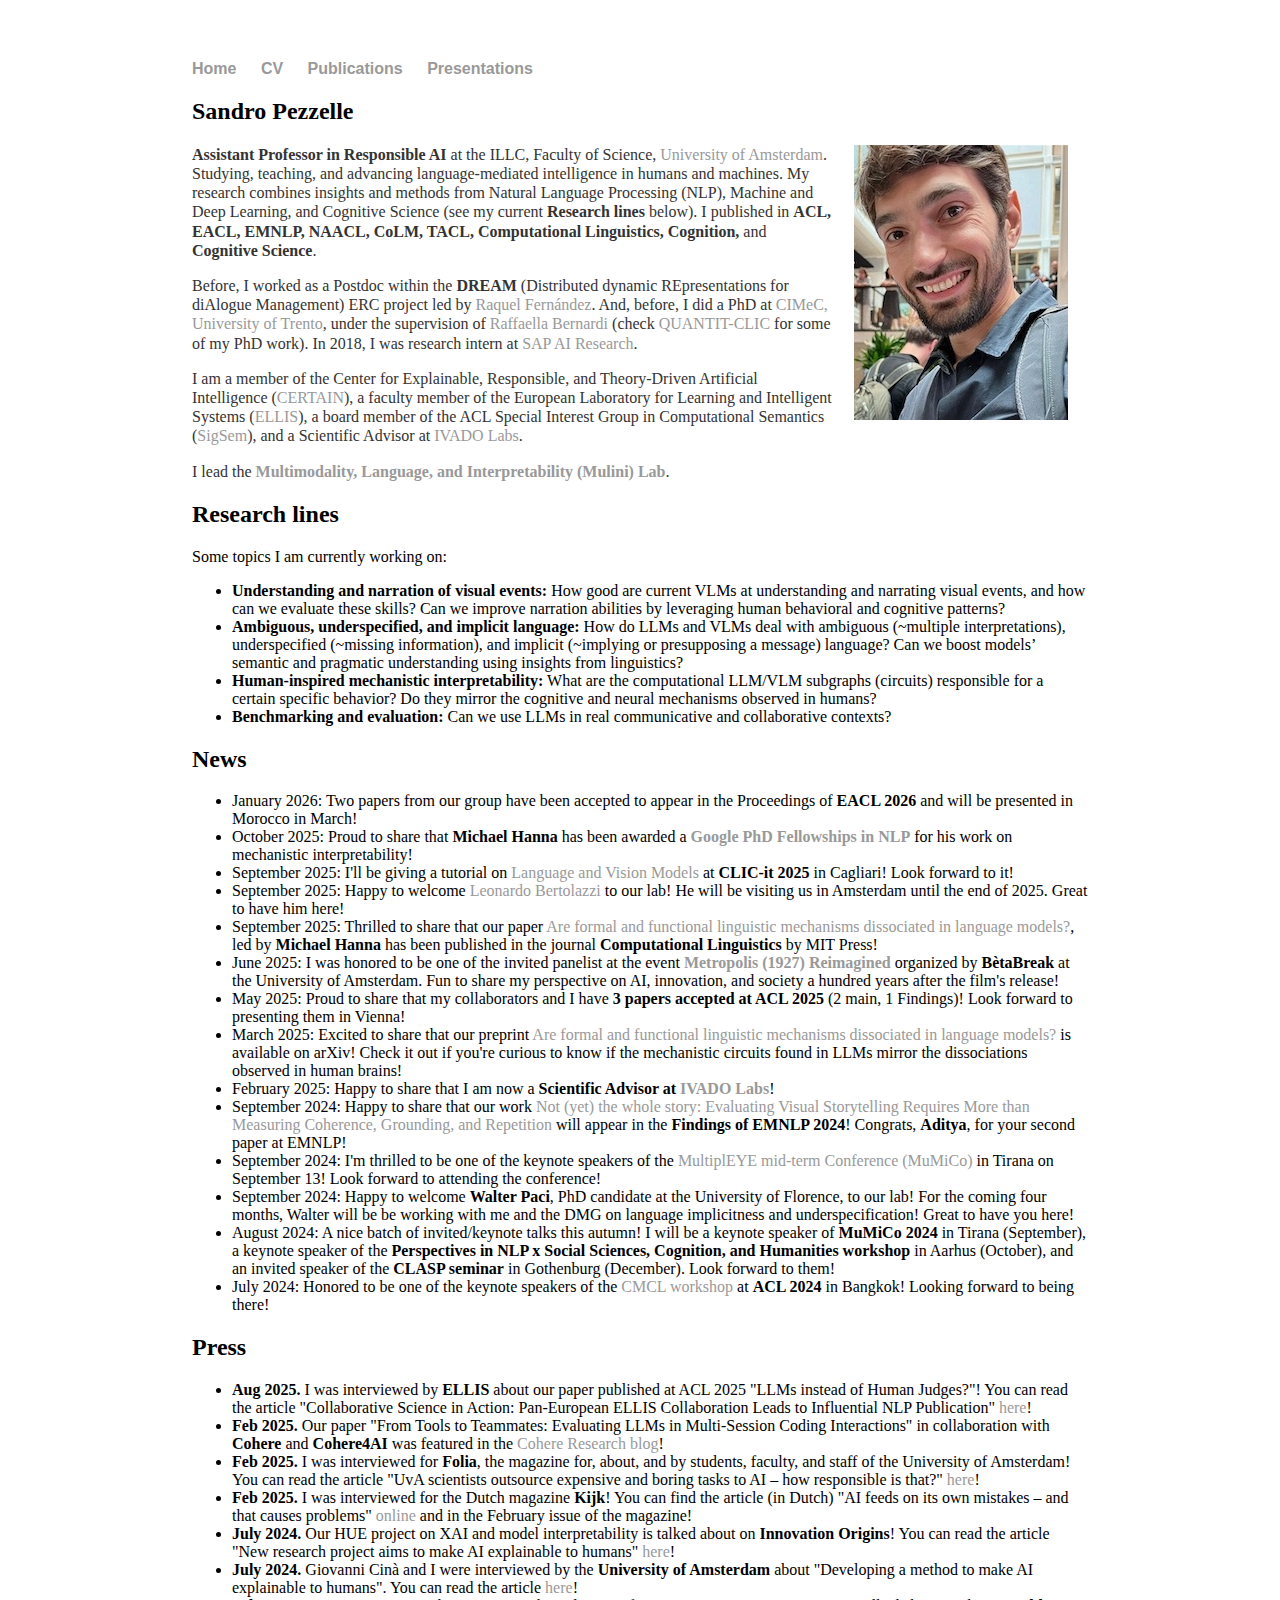
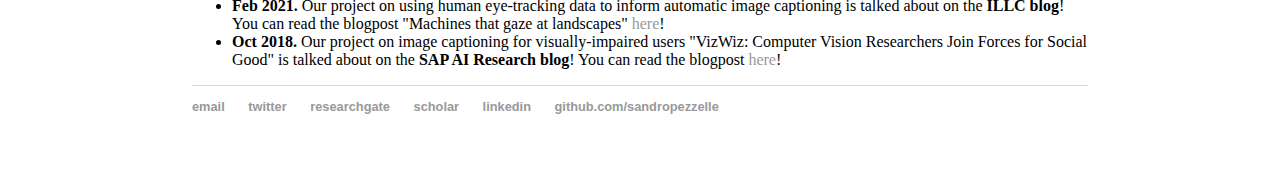
<file: index.html>
<!DOCTYPE html>

<html>
	<head>
		<title>Sandro Pezzelle</title>
		<!-- link to main stylesheet -->
		<link rel="stylesheet" type="text/css" href="/main.css">
	</head>
	<body>
		<nav>
    		<ul>
        		<li><a href="/">Home</a></li>
                        <li><a href="/CV/">CV</a></li>
	        	<li><a href="/Publications/">Publications</a></li>
                        <li><a href="/Presentations/">Presentations</a></li>
			<!--
        		<li><a href="/Other/">Other Projects</a></li>
			-->
    		</ul>
		</nav>
		<div class="container">
    		<div class="blurb">
        		<h2>Sandro Pezzelle</h2>
                                <p><img src="/sandro2022rid2.jpg " width="214" height="275" style="float:right" hspace="20" /></p>

<!--

                        <h2>About me</h2>
				<p>


                                <p><img src="/fotorid2.jpg " width="300" height="227" 


<p><b>Postdoctoral researcher</b> at ILLC, <a href="https://www.illc.uva.nl/" target="_blank">Institute for Logic, Language, and Computation</a>, <a href="http://www.uva.nl/en/home" target="_blank">University of Amsterdam</a>. My focus is on <b>multimodal, cognitively-inspired models of language understanding and generation</b>. As such, my work is at the intersection between Computational Linguistics, Computer Vision, and Cognitive Science. I'm part of the <b>DREAM</b> (Distributed dynamic REpresentations for diAlogue Management) ERC project and a proud member of the <a href="https://dmg-illc.github.io/dmg/" target="_blank">Dialogue Modelling Group</a> led by <a href="https://staff.fnwi.uva.nl/r.fernandezrovira/" target="_blank">Raquel Fernández</a>.</p>
-->

<p><b>Assistant Professor in Responsible AI</b> at the ILLC, Faculty of Science, <a href="http://www.uva.nl/en/home" target="_blank">University of Amsterdam</a>. Studying, teaching, and advancing language-mediated intelligence in humans and machines.
My research combines insights and methods from Natural Language Processing (NLP), Machine and Deep Learning, and Cognitive Science (see my current <b>Research lines</b> below). I published in <b>ACL, EACL, EMNLP, NAACL, CoLM, TACL, Computational Linguistics, Cognition,</b> and <b>Cognitive Science</b>.
<!--
Affiliated with the <a href="https://dmg-illc.github.io/dmg/" target="_blank">Dialogue Modelling Group</a>.
My research combines Natural Language Processing (NLP), Computer Vision, and Cognitive Science (see my current <b>Research lines</b> below). I published in <b>ACL, EACL, EMNLP, NAACL, TACL, Cognition,</b> and <b>Cognitive Science</b>.</p>

Working on <b>cognitively-inspired, multimodal models of language understanding and generation</b>. 
As such, my research combines Natural Language Processing, AI, and Cognitive Science.
My research has been published in <b>ACL, EACL, EMNLP, NAACL, CoLM, TACL, Cognition,</b> and <b>Cognitive Science</b>.</p>
-->

<p>Before, I worked as a Postdoc within the <b>DREAM</b> (Distributed dynamic REpresentations for diAlogue Management) ERC project led by <a href="https://staff.fnwi.uva.nl/r.fernandezrovira/" target="_blank">Raquel Fernández</a>. And, before, I did a PhD at <a href="http://www.cimec.unitn.it/" target="_blank">CIMeC, University of Trento</a>, under the supervision of <a href="http://disi.unitn.it/~bernardi/" target="_blank">Raffaella Bernardi</a>
(check <a href="https://quantit-clic.github.io/" target="_blank">QUANTIT-CLIC</a> for some of my PhD work). In 2018, I was research intern at <a href="https://www.sap.com/products/artificial-intelligence/research.html" target="_blank">SAP AI Research</a>.</p>

<p>I am a member of the Center for Explainable, Responsible, and Theory-Driven Artificial Intelligence (<a href="https://certain-ai.nl/" target="_blank">CERTAIN</a>), a faculty member of the European Laboratory for Learning and Intelligent Systems (<a href="https://ellis.eu/members" target="_blank">ELLIS</a>), a board member of the ACL Special Interest Group in Computational Semantics (<a href="https://www.sigsem.org/wiki/index.php?title=Contact" target="_blank">SigSem</a>), and a Scientific Advisor at <a href="https://ivadolabs.com/en/" target="_blank">IVADO Labs</a>.</p>

<p>I lead the <b><a href="https://projects.illc.uva.nl/mulinilab/" target="_blank">Multimodality, Language, and Interpretability (Mulini) Lab</a></b>.

<!--
I am affiliated with the <a href="https://dmg-illc.github.io/dmg/" target="_blank">Dialogue Modelling Group</a>,
 a <a href="https://ellis.eu/members" target="_blank">member of the ELLIS society</a>, a <a href="https://ivi.fnwi.uva.nl/ellis/people/" target="_blank">faculty member of the ELLIS Amsterdam Unit</a>, and a <a href="https://www.sigsem.org/wiki/index.php?title=Contact" target="_blank">board member of SigSem</a>, the ACL special interest group in computational semantics. 
I am a Scientific Advisor at <a href="https://ivadolabs.com/en/" target="_blank">IVADO Labs</a>.
I am part of <a href="https://transacl.org/ojs/index.php/tacl/about/editorialTeamBio/15893" target="_blank">TACL editorial team</a>.</p>
-->


<h2>Research lines</h2>
Some topics I am currently working on:

<ul>

<li><b>Understanding and narration of visual events:</b> How good are current VLMs at understanding and narrating visual events, and how can we evaluate these skills? Can we improve narration abilities by leveraging human behavioral and cognitive patterns?</li>
<li><b>Ambiguous, underspecified, and implicit language:</b> How do LLMs and VLMs deal with ambiguous (~multiple interpretations), underspecified (~missing information), and implicit (~implying or presupposing a message) language? Can we boost models’ semantic and pragmatic understanding using insights from linguistics?</li>
<li><b>Human-inspired mechanistic interpretability:</b> What are the computational LLM/VLM subgraphs (circuits) responsible for a certain specific behavior? Do they mirror the cognitive and neural mechanisms observed in humans?</li>
<li><b>Benchmarking and evaluation:</b> Can we use LLMs in real communicative and collaborative contexts?</li> 

</ul>



<!--

Some topics I am interested in (contact me for theses and collaborations!)   

<ul>

<li><b>Computational semantics and pragmatics:</b> how Large Language Models represent words, phrases, and sentences (in context)</li>
<li><b>Language and vision:</b> reasoning, linguistic, and communicative abilities of visually-grounded LLMs</li> 
<li><b>Cognitive mechanisms in human semantics:</b> how speakers acquire, use, and adapt their mental representations</li>  
<li><b>Interlocutor-aware text generation:</b> can LLMs tune their style or knowledge to that of an interlocutor?</li>
<li><b>Behavioral and mechanistic interpretability</b>: what are the abilities of LLMs and where/how they occur in the computational graph</li>
</ul>



During my PhD, I focused on the learning of <b>quantity expressions</b> from their use in multimodal contexts (see <a href="https://quantit-clic.github.io/" target="_blank">QUANTIT-CLIC</a>). I was intern at <a href="https://www.sap.com/products/artificial-intelligence/research.html" target="_blank">SAP AI Research</a>.

<p>In 2021, I'm Program co-Chair of <a href="https://www.eurnlp.org/eurnlp-2020" target="_blank">EurNLP</a>, co-Organizer of <a href="https://www.lantern.uni-saarland.de/2021/" target="_blank">LANTERN</a> at EACL and co-Editor of a <a href="https://www.frontiersin.org/research-topics/18532/identifying-analyzing-and-overcoming-challenges-in-vision-and-language-research#overview" target="_blank">Frontiers Special Issue on Language and Vision</a>.

<p>In 2021, I'm Program co-Chair of <a href="" target="_blank">EurNLP</a>, co-Organizer of <a href="" target="_blank">LANTERN</a>, and member of the Association for Computational Linguistics and the Cognitive Science Society.


My current research - at the intersection between Computational Linguistics, Computer Vision and Cognitive Science - is focused on the learning of <b>quantity expressions</b> (numbers, proportions, quantifiers). I'm a proud member of <a href="https://quantit-clic.github.io/" target="_blank">QUANTIT-CLIC</a>. I’d define myself as an enthusiastic and proactive person. "Let's try!" is my personal motto.


 communicative, multifaceted person. Proactive and inclined to lifelong learning. "Let’s try!" as a personal motto. My code is full of <tt>print</tt>.</p>
project manager 
and contributor for <a href="https://www.facebook.com/offsetmagita/" target="_blank">Offset Magazine</a>

<li>September 2018: Check out our paper <a href="https://arxiv.org/pdf/1809.04344.pdf" target="_blank">The Wisdom of MaSSeS: Majority, Subjectivity, and Semantic Similarity in the Evaluation of VQA</a> now available on arXiv!</li>


<p>I’d define myself as an enthusiastic, "Let's try!" as my personal motto.<br>
Besides academia, I'm co-founder and artistic director of <a href="https://www.facebook.com/indievano/" target="_blank">indievano</a>. I love writing stories.</p>

<p>I'm an enthusiastic. "Let's try!" is my personal motto.<br>
-->
    
                    <h2>News</h2>
			<ul>

			<li>January 2026: Two papers from our group have been accepted to appear in the Proceedings of <b>EACL 2026</b> and will be presented in Morocco in March!</li>

			<li>October 2025: Proud to share that <b>Michael Hanna</b> has been awarded a <b><a href="https://blog.google/company-news/outreach-and-initiatives/google-org/phd-fellowship-program-2025/" target="_blank">Google PhD Fellowships in NLP</a></b> for his work on mechanistic interpretability!</li>

			<li>September 2025: I'll be giving a tutorial on <a href="https://clic2025.unica.it/tutorial/" target="_blank">Language and Vision Models</a> at <b>CLIC-it 2025</b> in Cagliari! Look forward to it!</li>

			<li>September 2025: Happy to welcome <a href="https://leobertolazzi.github.io/" target="_blank">Leonardo Bertolazzi</a> to our lab! He will be visiting us in Amsterdam until the end of 2025. Great to have him here!</li>

			<li>September 2025: Thrilled to share that our paper <a href="https://direct.mit.edu/coli/article/doi/10.1162/coli.a.24/133145/Are-Formal-and-Functional-Linguistic-Mechanisms" target="_blank">Are formal and functional linguistic mechanisms dissociated in language models?</a>, led by <b>Michael Hanna</b> has been published in the journal <b>Computational Linguistics</b> by MIT Press!</li>

			<li>June 2025: I was honored to be one of the invited panelist at the event <b><a href="https://www.betabreak.org/events/metropolis" target="_blank">Metropolis (1927) Reimagined</a></b> organized by <b>BètaBreak</b> at the University of Amsterdam. Fun to share my perspective on AI, innovation, and society a hundred years after the film's release!</li>

			<li>May 2025: Proud to share that my collaborators and I have <b>3 papers accepted at ACL 2025</b> (2 main, 1 Findings)! Look forward to presenting them in Vienna!</li> 

			<li>March 2025: Excited to share that our preprint <a href="https://arxiv.org/abs/2503.11302" target="_blank">Are formal and functional linguistic mechanisms dissociated in language models?</a> is available on arXiv! Check it out if you're curious to know if the mechanistic circuits found in LLMs mirror the dissociations observed in human brains!</li>

			<li>February 2025: Happy to share that I am now a <b>Scientific Advisor at <a href="https://ivadolabs.com/en/" target="_blank">IVADO Labs</a></b>!</li> 

			<li>September 2024: Happy to share that our work <a href="https://arxiv.org/abs/2407.04559" target="_blank">Not (yet) the whole story: Evaluating Visual Storytelling Requires More than Measuring Coherence, Grounding, and Repetition</a> will appear in the <b>Findings of EMNLP 2024</b>! Congrats, <b>Aditya</b>, for your second paper at EMNLP!</li>

			<li>September 2024: I'm thrilled to be one of the keynote speakers of the <a href="https://multipleye.eu/multipleye-midterm-conference/" target="_blank">MultiplEYE mid-term Conference (MuMiCo)</a> in Tirana on September 13! Look forward to attending the conference!</li> 

			<li>September 2024: Happy to welcome <b>Walter Paci</b>, PhD candidate at the University of Florence, to our lab! For the coming four months, Walter will be be working with me and the DMG on language implicitness and underspecification! Great to have you here!</li> 

			<li>August 2024: A nice batch of invited/keynote talks this autumn! I will be a keynote speaker of <b>MuMiCo 2024</b> in Tirana (September), a keynote speaker of the <b>Perspectives in NLP x Social Sciences, Cognition, and Humanities workshop</b> in Aarhus (October), and an invited speaker of the <b>CLASP seminar</b> in Gothenburg (December). Look forward to them!</li> 

			<li>July 2024: Honored to be one of the keynote speakers of the <a href="https://cmclorg.github.io/" target="_blank">CMCL workshop</a> at <b>ACL 2024</b> in Bangkok! Looking forward to being there!</li>

			</ul>

<!--

			<li>July 2024: Our preprint <a href="https://arxiv.org/abs/2406.18403" target="_blank">LLMs instead of Human Judges? A Large Scale Empirical Study across 20 NLP Evaluation Tasks</a> is now on arXiv. Check it out!</li>

			<li>May 2024: I am more than proud to share that <b>2 papers</b> from our group have been accepted to appear in the Proceedings of <b>ACL 2024</b>! Congratulations Frank, Michael, Alberto, and Juell on your well-deserved achievement!</li>


			<li>March 2024: It was great to give a talk and connect with researchers at <b>Amazon AI Barcelona</b>! Thanks, Laura Aina, Ionut Sorodoc, and Diego Marcheggiani for inviting me!</li>


			<li>February 2024: I will be visiting <a href="https://marcobaroni.org/" target="_blank">Marco Baroni</a> and <a href="https://gboleda.github.io/" target="_blank">Gemma Boleda</a> at UPF <b>from February 19 to March 1</b>! Please reach out if you are based in Barcelona and want to connect/invite me for a talk!</li> 

			</ul>


			<li>January 2024: I am thrilled to share that our paper <i>Describing Images Fast and Slow: Quantifying and Predicting the Variation in Human Signals during Visuo-Linguistic Processes</i> led by <b>Ece Takmaz</b> has been accepted to <b>EACL 2024 (main conference)</b>!</li>
			
			<li>October 2023: I am more than proud to share that <b>3 papers</b> from my group have been accepted to appear in the Proceedings of <b>EMNLP 2023 (main conference)</b>! Congratulations Aditya, Michael, and Xinyi on your well-deserved achievement!</li>  



			<li>August 2023: Excited to announce that I'll be one of the <b>keynote speakers</b> at the <a href="https://synalp.gitlabpages.inria.fr/mmnlg2023/" target="_blank">Workshop on Multimodal, Multilingual Natural Language Generation (MM-NLG)</a> co-located with INLG and SIGDial 2023 on September 12!</li>

			<li>June 2023: Look forward to giving a talk on <i>Semantic representations of words in (multimodal) masked language models</i> at the <a href="https://www.esciencecenter.nl/" target="_blank">eScience Center</a> in Amsterdam on June 15!</li>

			<li>June 2023: Great to hear that the project proposal <i>HUE: bridging AI representations to Human-Understandable Explanations</i> by me and <a href="https://sites.google.com/site/homepagegcina/" target="_blank">Giovanni Cinà</a> has been awarded a <a href="https://www.uva.nl/en/about-the-uva/about-the-university/strategy/theme-based-collaboration/responsible-digital-transformations.html" target="_blank">Responsible Digital Transformation seed grant</a> by the University of Amsterdam. Look forward to starting this collaboration!</li>

			<li>June 2023: Thrilled to be one of the next invited speakers of the CBS Research Seminar at the <b>Hong Kong Polytechnic University</b> on July 5! Many thanks for inviting me!</li>

    			</ul>



			<li>May 2023: Excited to be one of the keynote speakers of the <a href="https://sites.google.com/view/limo2023" target="_blank">Linguistic Insights from and for Multimodal Language Processing (LIMO)</a> workshop co-located with <b>KONVENS</b>. See you in Ingolstadt on September 22!</li> 

			<li>May 2023: I am proud to share that my single-authored position paper <a href="https://arxiv.org/pdf/2306.05240.pdf" target="_blank">Dealing with Semantic Underspecification in Multimodal NLP</a> has been accepted at <b>ACL 2023</b> (main conference)! Check out the <a href="https://arxiv.org/pdf/2306.05240.pdf" target="_blank">preprint</a>!</li>

			</ul>





			<li>May 2023: Our paper <a href="https://arxiv.org/pdf/2305.19933.pdf" target="_blank">Speaking the Language of Your Listener: Audience-Aware Adaptation via Plug-and-Play Theory of Mind</a> led by <b>Ece Takmaz</b> and <b>Nicolo'</b> Brandizzi has been accepted to appear in the <b>Findings of ACL 2023</b>! Check out the <a href="https://arxiv.org/pdf/2305.19933.pdf" target="_blank">preprint</a>!</li>


			<li>April 2023: I will attend (and present a paper at) <b>EACL 2023</b> in Dubrovnik, Croatia. Get in touch if you'd like to have a chat at the conference!</li>

			<li>February 2023: The preprint of our EACL 2023 paper <a href="https://arxiv.org/abs/2302.07232" target="_blank">A Psycholinguistic Analysis of BERT's Representations of Compounds</a> is now available on arXiv!</li>

			<li>February 2023: Our paper <a href="https://onlinelibrary.wiley.com/doi/full/10.1111/cogs.13248" target="_blank">Semantic adaptation to the interpretation of gradable adjectives via active linguistic interaction</a> is out in <b>open access</b>! Check it out!</li>

			<li>January 2023: Happy to share that two papers from our group were accepted at <b>EACL 2023</b> (main conference)!</li> 

			<li>December 2022: More than excited to share that our journal paper <i>Semantic adaptation to the interpretation of gradable adjectives via active linguistic interaction</i> has been accepted for publication in <b>Cognitive Science</b>! Soon available in <b>open access</b>! </li>

			<li>September 2022: Thrilled to welcome <a href="https://hannamw.github.io/" target="_blank">Michael Hanna</a> as a new PhD student to my group! Look forward to working with him and <a href="https://www.cs.technion.ac.il/~belinkov/" target="_blank">Yonatan Belinkov</a> (co-supervisor)!</li>


			<li>August 2022: I'll be teaching the <b>Higher Cognitive Functions</b> course at the Master's Brain and Cognitive Science in September!</li>

			<li>July 2022: I visited <b>Marco Marelli's lab</b> at Milano-Bicocca. Thanks, Marco and colleagues, for the nice welcome!</li>

			<li>April 2022: I spent two weeks at <b>CIMeC, University of Trento</b>, visiting Raffaella Bernardi and her lab!</li>

			<li>March 2022: We'll present our paper <a href="https://direct.mit.edu/tacl/article/doi/10.1162/tacl_a_00443/108935/Word-Representation-Learning-in-Multimodal-Pre" target="_blank">Word Representation Learning in Multimodal Pre-Trained Transformers: An Intrinsic Evaluation</a> at <b>ACL 2022</b>!</li>

			<li>March 2022: Our paper <b>Less Descriptive yet Discriminative: Quantifying the Properties of Multimodal Referring Utterances via CLIP</b> has been accepted at the <b>CMCL</b> workshop co-located with ACL 2022!</li>

			<li>March 2022: I'm hiring! Check out the vacancy for my <a href="https://www.illc.uva.nl/NewsandEvents/News/Positions/newsitem/13484/PhD-Position-in-Computational-Linguistics-NLP-" target="_blank">PhD Position in Computational Linguistics / NLP</a> at ILLC!</li>


			<li>December 2021: Our paper <a href="https://direct.mit.edu/tacl/article/doi/10.1162/tacl_a_00443/108935/Word-Representation-Learning-in-Multimodal-Pre" target="_blank">Word Representation Learning in Multimodal Pre-Trained Transformers: An Intrinsic Evaluation</a> has been published in <b>TACL</b>!</li>

			<li>October 2021: Two papers within the RPA Human(e) AI project <a href="https://humane-ai.nl/seed-funded-projects-2020-2021/exploring-adaptation-of-conversational-systems-to-different-age-groups/" target="_blank">Exploring Adaptation of Conversational Systems to Different Age Groups</a> have been accepted for publication at <b>CONVERSATIONS</b> and <b>CLIC-it</b>!</li>

			<li>September 2021: I've been appointed <b>Assistant Professor in Responsible AI</b> (tenure track) at the University of Amsterdam. Look forward to starting this new journey!</li>



			<li>August 2021: I'll be teaching the <b>NLP1</b> course together with Wilker Aziz at the MSc AI in November!</li>



			<li>June 2021: The paper <a href="https://onlinelibrary.wiley.com/doi/10.1111/lnc3.12417" target="_blank">Linguistic issues behind Visual Question Answering</a> by me and Raffaella Bernardi has been published open access in <b>Language and Linguistic Compass</b>!</li>

			<li>June 2021: The paper <i>Probing Cross-Modal Representations in Multi-Step Relational Reasoning</i> has been accepted at the <b>RepL4NLP</b> workshop co-located with ACL 2021!</li>

			<li>March 2021: I'll be teaching the <b>Higher Cognitive Functions</b> course at the Master's Brain and Cognitive Science in September!</li>
			
			<li>March 2021: The paper <a href="https://www.aclweb.org/anthology/2021.naacl-main.192.pdf" target="_blank">EaSe: A Diagnostic Tool for VQA based on Answer Diversity</a> in collaboration with TU Kaiserslautern, DFKI and SAP AI has been accepted at <b>NAACL-HLT 2021!</b></li>

	
			<li>January 2021: The RPA Human(e) AI project <a href="https://humane-ai.nl/seed-funded-projects-2020-2021/exploring-adaptation-of-conversational-systems-to-different-age-groups/" target="_blank">Exploring Adaptation of Conversational Systems to Different Age Groups</a> has officially started!</li>



			<li>January 2021: Proud to be one of the co-Editors of a <a href="https://www.frontiersin.org/research-topics/18532/identifying-analyzing-and-overcoming-challenges-in-vision-and-language-research#overview" target="_blank">Special Issue on Language and Vision by Frontiers</a>!</li>


			<li>October 2020: The paper <a href="http://ceur-ws.org/Vol-2769/paper_38.pdf" target="_blank">Grounded and Ungrounded Referring Expressions in Human Dialogues...</a> in collaboration with University of Trento has been accepted at <b>CLiC-it 2020!</b></li>


			<li>September 2020: <b>Two long papers</b> from the DREAM group have been accepted at <b>EMNLP 2020!</b></li>

			<li>September 2020: The long paper <a href="https://www.aclweb.org/anthology/2020.findings-emnlp.248.pdf" target="_blank">Be Different to Be Better!...</a> in collaboration with University of Trento has been accepted at <b>Findings of EMNLP 2020!</b> <a href="https://sites.google.com/view/bd2bb/home" target="_blank">Have a look at the BD2BB website!</a></li>

			<li>May 2020: The project <a href="https://humane-ai.nl/seed-funded-projects-2020-2021/exploring-adaptation-of-conversational-systems-to-different-age-groups/" target="_blank">Exploring Adaptation of Conversational Systems to Different Age Groups</a> by Margot van der Goot, Raquel Fernández and me has been funded by the <b>RPA Human(e) AI</b>!</li>


			<li>May 2020: Our abstract <i>Asking questions with a big impact: Adapting to other interpretations of gradable adjectives</i> has been accepted for poster presentation at <a href="https://cognitivesciencesociety.org/cogsci-2020/" target="_blank">CogSci 2020</a>!</li>

			<li>February 2020: I visited <a href="https://www.upf.edu/web/amore" target="_blank">Gemma Boleda and the members of AMORE</a> at <b>UPF</b>, Barcelona!</li>




			<li>August 2020: The deadline to submit your paper to <a href="https://www.lantern.uni-saarland.de/2020/" target="_blank">LANTERN 2020</a> has been extended to <b>September, 11</b>. Double submissions allowed!</li>

			<li>December 2019: I am honored to be one of the Program Chairs of <a href="https://www.eurnlp.org/eurnlp-2020" target="_blank">EurNLP 2020</a> conference! Details soon!</li>

			<li>November 2019: I presented <a href="https://www.aclweb.org/anthology/D19-1285.pdf" target="_blank">Is the <i>Red Square</i> Big? MALeViC: Modeling Adjectives Leveraging Visual Contexts</a> at <b>EMNLP-IJCNLP2019</b> (talk) and <a href="https://www.aclweb.org/anthology/D19-6403.pdf" target="_blank">Big Generalizations with Small Data: Exploring the Role of Training Samples...</a> at <b>LANTERN2019</b> (poster) in Hong Kong!</li>




			<li>October 2019: I will be one of the Organizers of the LANTERN workshop co-located with <b>COLING2020</b> in Barcelona!</li>



			<li>June 2019: Our paper <a href="https://www.aclweb.org/anthology/W19-2912" target="_blank">Quantifiers in a Multimodal World...</a> has been presented at <b>CMCL</b> co-located with NAACL-HLT2019!</li>

			<li>January 2019: I joined <a href="https://staff.fnwi.uva.nl/r.fernandezrovira/" target="_blank">Raquel Fernández</a>'s group at <a href="https://www.illc.uva.nl/" target="_blank">ILLC</a> as a <b>postdoc researcher</b>!</li>

			<li>December 2018: I defended my <b>PhD thesis</b>: <a href="http://eprints-phd.biblio.unitn.it/3447/1/Pezzelle_Sandro_Final_PhD_Thesis.pdf" target="_blank">Learning the Meaning of Quantifiers from Language and Vision</a>!</li>

			<li>August 2018: Our paper <a href="https://www.sciencedirect.com/science/article/pii/S0010027718302130" target="_blank">Probing the Mental Representation of Quantifiers</a> has been published in <b>Cognition</b>!</li>

			<li>July 2018: Our paper <a href="http://aclweb.org/anthology/P18-2019" target="_blank">Some of them can Be Guessed! ... </a> has been presented at <b>ACL2018</b> in Melbourne!</li>

			<li>June 2018: I joined <b>SAP Machine Learning</b> as a research intern! Excited to be part of the team!</li>

			<li>June 2018: Our paper <a href="http://aclweb.org/anthology/N18-1039" target="_blank">Comparatives, Quantifiers, Proportions ...</a> has been presented at <b>NAACL-HLT2018</b> in New Orleans!</li>


			<li>September 2019: Our paper <i>Big Generalizations with Small Data: Exploring the Role of Training Samples...</i> has been accepted at <b>LANTERN2019</b>!</li>
			<li>August 2019: Our paper <a href="https://arxiv.org/pdf/1908.10285.pdf" target="_blank">Is the <i>Red Square</i> Big? MALeViC: Modeling Adjectives Leveraging Visual Contexts</a> has been accepted at <b>EMNLP-IJCNLP2019</b>!</li>
			<li>November 2017: I visited <a href="http://gboleda.utcompling.com/research-1/projects/amore" target="_blank">Gemma Boleda (AMORE)</a> at <b>UPF</b>, Barcelona!</li> 
			<li>October 2017: I visited <a href="http://www.jakubszymanik.com/" target="_blank">Jakub Szymanik</a> at <b>ILLC</b>, University of Amsterdam!</li>

			<li>September 2017: I attended the <b>Google NLP Summit</b> in Zurich!</li>
-->


<h2>Press</h2>

<ul>

			<li><b>Aug 2025. </b>I was interviewed by <b>ELLIS</b> about our paper published at ACL 2025 "LLMs instead of Human Judges?"! You can read the article "Collaborative Science in Action: Pan-European ELLIS Collaboration Leads to Influential NLP Publication" <a href="https://ellis.eu/news/collaborative-science-in-action-pan-european-ellis-collaboration-leads-to-influential-nlp-publication" target="_blank">here</a>!</li>

			<li><b>Feb 2025.</b> Our paper "From Tools to Teammates: Evaluating LLMs in Multi-Session Coding Interactions" in collaboration with <b>Cohere</b> and <b>Cohere4AI</b> was featured in the <a href="https://cohere.com/research" target="_blank">Cohere Research blog</a>!</li> 

			<li><b>Feb 2025.</b> I was interviewed for <b>Folia</b>, the magazine for, about, and by students, faculty, and staff of the University of Amsterdam! You can read the article "UvA scientists outsource expensive and boring tasks to AI – how responsible is that?" <a href="https://www.folia.nl/en/actueel/165019/uva-scientists-outsource-expensive-and-boring-tasks-to-ai-how-responsible-is-that" target="_blank">here</a>!</li>
		
			<li><b>Feb 2025.</b> I was interviewed for the Dutch magazine <b>Kijk</b>! You can find the article (in Dutch) "AI feeds on its own mistakes – and that causes problems" <a href="https://www.kijkmagazine.nl/artikel/ai-bijt-zichzelf-in-de-staart/" target="_blank">online</a> and in the February issue of the magazine! </li>

			<li><b>July 2024.</b> Our HUE project on XAI and model interpretability is talked about on <b>Innovation Origins</b>! You can read the article "New research project aims to make AI explainable to humans" <a href="https://innovationorigins.com/en/new-research-project-aims-to-make-ai-explainable-to-humans/" target="_blank">here</a>! </li>

			<li><b>July 2024.</b> Giovanni Cinà and I were interviewed by the <b>University of Amsterdam</b> about "Developing a method to make AI explainable to humans". You can read the article <a href="https://rdt.uva.nl/content/news/2024/07/developing-a-method-to-make-ai-explainable-to-humans.html" target="_blank">here</a>!</li>

			<li><b>Feb 2021.</b> Our project on using human eye-tracking data to inform automatic image captioning is talked about on the <b>ILLC blog</b>! You can read the blogpost "Machines that gaze at landscapes" <a href="https://resources.illc.uva.nl/illc-blog/machines-that-gaze-at-landscapes/" target="_blank">here</a>!</li>

			<li><b>Oct 2018.</b> Our project on image captioning for visually-impaired users "VizWiz: Computer Vision Researchers Join Forces for Social Good" is talked about on the <b>SAP AI Research blog</b>! You can read the blogpost <a href="https://medium.com/sap-machine-learning-research/try-9e1ed9ae09ed" target="_blank">here</a>!</li>  

</ul>




    		</div><!-- /.blurb -->
		</div><!-- /.container -->
		<footer>
    		<ul>
        		<li><a href="mailto:s dot pezzelle at uva dot nl">email</a></li>
                        <li><a href="https://twitter.com/sandropezzelle" target="_blank">twitter</a></li>
                        <li><a href="https://www.researchgate.net/profile/Sandro_Pezzelle" target="_blank">researchgate</a></li>
                        <li><a href="https://scholar.google.it/citations?user=PW6eQ6YAAAAJ&hl=en&oi=ao" target="_blank">scholar</a></li>
                        <li><a href="https://www.linkedin.com/in/sandropezzelle/" target="_blank">linkedin</a></li>
        		<li><a href="https://github.com/sandropezzelle" target="_blank">github.com/sandropezzelle</a></li>
                      

			</ul>
		</footer>
	</body>
</html>
</file>
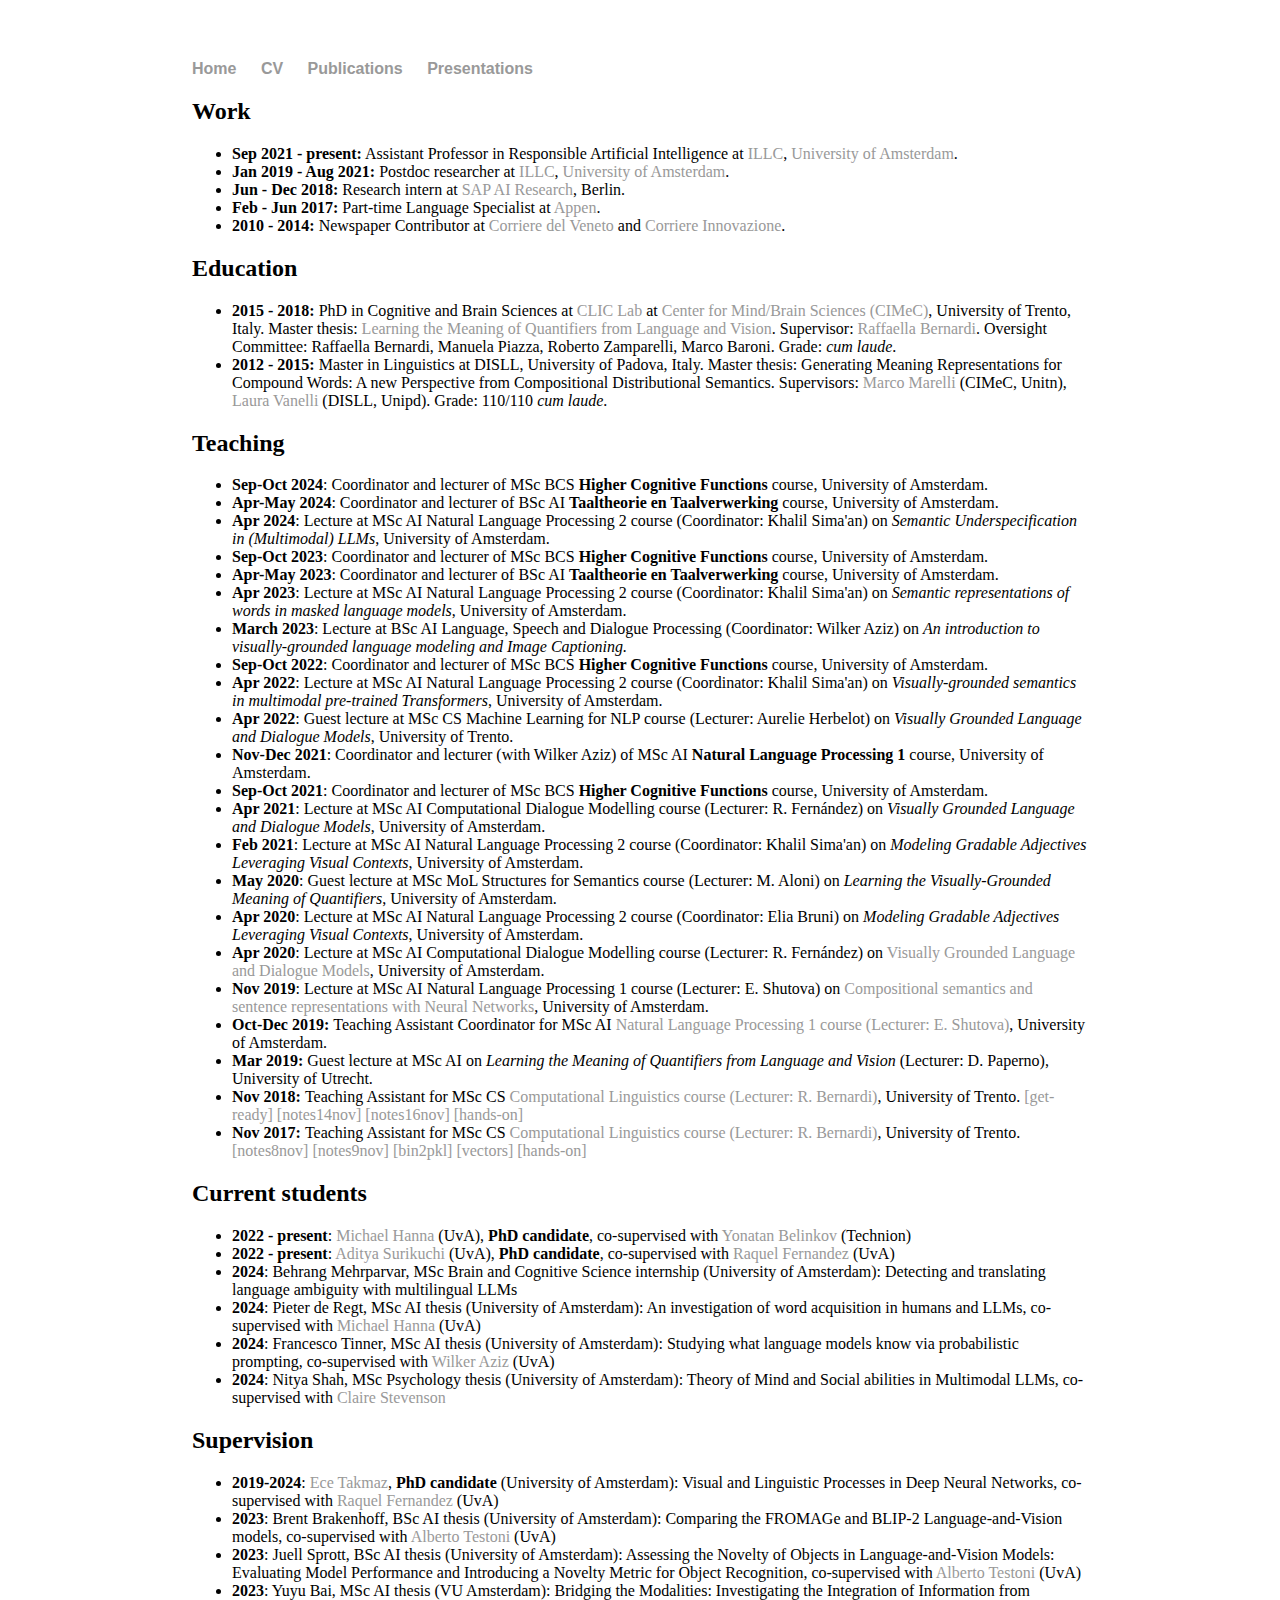
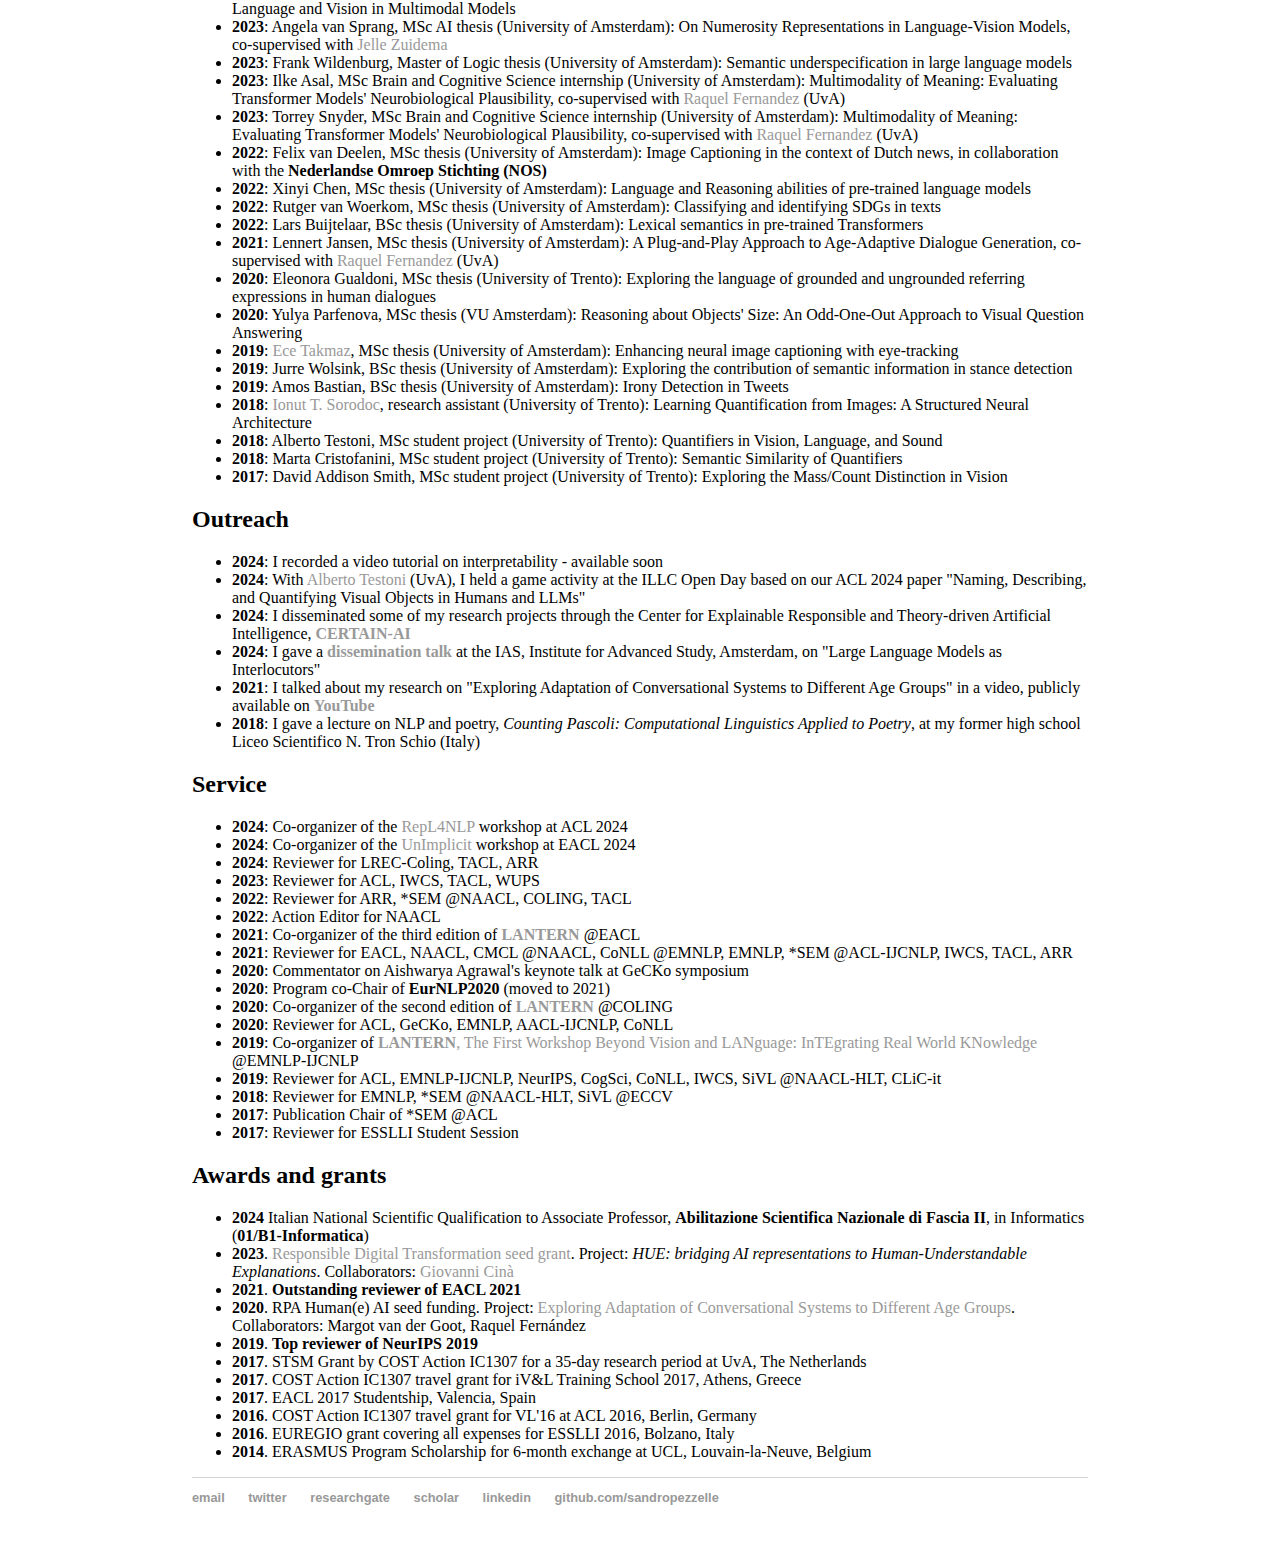
<file: CV/index.html>
<!DOCTYPE html>
<html>
        <head>
                <title>Sandro Pezzelle</title>
                <!-- link to main stylesheet -->
                <link rel="stylesheet" type="text/css" href="/main.css">
        </head>
        <body>
                <nav>
                <ul>

                        <li><a href="/">Home</a></li>
                        <li><a href="/CV/">CV</a></li>
                        <li><a href="/Publications/">Publications</a></li>
                        <li><a href="/Presentations/">Presentations</a></li>
                        <!-- 
				<li><a href="/Other/">Other Projects</a></li>
				-->

                </ul>
                </nav>
                <div class="container">
                <div class="blurb">

                               
                        <h2>Work</h2>
                        <ul>

			<li><b>Sep 2021 - present:</b> Assistant Professor in Responsible Artificial Intelligence at <a href="https://www.illc.uva.nl/" target="_blank">ILLC</a>, <a href="http://www.uva.nl/en/home" target="_blank">University of Amsterdam</a>.</li>
			<li><b>Jan 2019 - Aug 2021:</b> Postdoc researcher at <a href="https://www.illc.uva.nl/" target="_blank">ILLC</a>, <a href="http://www.uva.nl/en/home" target="_blank">University of Amsterdam</a>.</li>
			<li><b>Jun - Dec 2018:</b> Research intern at <a href="https://www.sap.com/products/artificial-intelligence/research.html" target="_blank">SAP AI Research</a>, Berlin.</li>
                        <li><b>Feb - Jun 2017:</b> Part-time Language Specialist at <a href="http://appen.com/" target="_blank">Appen</a>.</li>
                        <li><b>2010 - 2014:</b> Newspaper Contributor at <a href="http://corrieredelveneto.corriere.it/" target="_blank">Corriere del Veneto</a> and <a href="http://corriereinnovazione.corriere.it/" target="_blank">Corriere Innovazione</a>.</li>
<!--
                        <li><b>2011 - 2014:</b> Book reviewer and contributor at <a href="http://www.sulromanzo.it/" target="_blank">SulRomanzo</a> literary blog and webzine.</li>
-->
                        </ul>



                        <h2>Education</h2>

<!--
                            <p><a href="/CV/Pezzelle_CV2019.pdf" target="_blank"><u>CLICK HERE TO SEE MY RESUME (pdf)</u></a></p>
-->
                                        
                        <ul>
                        <li><b>2015 - 2018:</b> PhD in Cognitive and Brain Sciences at <a href="http://clic.cimec.unitn.it/" target="_blank">CLIC Lab</a> at <a href="http://www.cimec.unitn.it/en" target="_blank">Center for Mind/Brain Sciences (CIMeC)</a>, University of Trento, Italy. Master thesis: <a href="http://eprints-phd.biblio.unitn.it/3447/1/Pezzelle_Sandro_Final_PhD_Thesis.pdf" target="_blank">Learning the Meaning of Quantifiers from Language and Vision</a>. Supervisor: <a href="http://disi.unitn.it/~bernardi/" target="_blank">Raffaella Bernardi</a>. Oversight Committee: Raffaella Bernardi, Manuela Piazza, Roberto Zamparelli, Marco Baroni. Grade: <i>cum laude</i>.</li>
                        <li><b>2012 - 2015:</b> Master in Linguistics at DISLL, University of Padova, Italy. Master thesis: Generating Meaning Representations for Compound Words: A new Perspective from Compositional Distributional Semantics. Supervisors: <a href="http://www.marcomarelli.net/bio-cv" target="_blank">Marco Marelli</a> (CIMeC, Unitn), <a href="http://didattica.unipd.it/offerta/docente/15DB70A3A8147A71AA1C1A8B15E86EDD" target="_blank">Laura Vanelli</a> (DISLL, Unipd). Grade: 110/110 <i>cum laude</i>.</li>

<!--
                        <li><b>2009 - 2012:</b> Bachelor in Modern Literature at DISLL, University of Padova, Italy. Bachelor thesis: Lorenzo Da Ponte: Metro e Stile delle Poesie del Periodo Americano. Supervisor: <a href="http://en.didattica.unipd.it/offerta/docente/1B23E1F1EFB8ECEC91DBEEB55FA37558" target="_blank">Luca Zuliani</a> (DISLL, Unipd). Grade: 110/110 <i>cum laude</i>.</li>
-->                 
                        </ul>
                       


			
			<h2>Teaching</h2>
			<ul>

                      <li><b>Sep-Oct 2024</b>: Coordinator and lecturer of MSc BCS <b>Higher Cognitive Functions</b> course, University of Amsterdam.</li>

			<li><b>Apr-May 2024</b>: Coordinator and lecturer of BSc AI <b>Taaltheorie en Taalverwerking</b> course, University of Amsterdam.</li>

			<li><b>Apr 2024</b>: Lecture at MSc AI Natural Language Processing 2 course (Coordinator: Khalil Sima'an) on <i>Semantic Underspecification in (Multimodal) LLMs</i>, University of Amsterdam.</li>

                      <li><b>Sep-Oct 2023</b>: Coordinator and lecturer of MSc BCS <b>Higher Cognitive Functions</b> course, University of Amsterdam.</li>

			<li><b>Apr-May 2023</b>: Coordinator and lecturer of BSc AI <b>Taaltheorie en Taalverwerking</b> course, University of Amsterdam.</li>

			<li><b>Apr 2023</b>: Lecture at MSc AI Natural Language Processing 2 course (Coordinator: Khalil Sima'an) on <i>Semantic representations of words in masked language models</i>, University of Amsterdam.</li>

			<li><b>March 2023</b>: Lecture at BSc AI Language, Speech and Dialogue Processing (Coordinator: Wilker Aziz) on <i>An introduction to visually-grounded language modeling and Image Captioning.</i>
			
			<li><b>Sep-Oct 2022</b>: Coordinator and lecturer of MSc BCS <b>Higher Cognitive Functions</b> course, University of Amsterdam.</li>

			<li><b>Apr 2022</b>: Lecture at MSc AI Natural Language Processing 2 course (Coordinator: Khalil Sima'an) on <i>Visually-grounded semantics in multimodal pre-trained Transformers</i>, University of Amsterdam.</li>

			<li><b>Apr 2022</b>: Guest lecture at MSc CS Machine Learning for NLP course (Lecturer: Aurelie Herbelot) on <i>Visually Grounded Language and Dialogue Models</i>, University of Trento.</li>

			<li><b>Nov-Dec 2021</b>: Coordinator and lecturer (with Wilker Aziz) of MSc AI <b>Natural Language Processing 1</b> course, University of Amsterdam.</li>
			
			<li><b>Sep-Oct 2021</b>: Coordinator and lecturer of MSc BCS <b>Higher Cognitive Functions</b> course, University of Amsterdam.</li>

			<li><b>Apr 2021</b>: Lecture at MSc AI Computational Dialogue Modelling course (Lecturer: R. Fernández) on <i>Visually Grounded Language and Dialogue Models</i>, University of Amsterdam.</li>

			<li><b>Feb 2021</b>: Lecture at MSc AI Natural Language Processing 2 course (Coordinator: Khalil Sima'an) on <i>Modeling Gradable Adjectives Leveraging Visual Contexts</i>, University of Amsterdam.</li>

			<li><b>May 2020</b>: Guest lecture at MSc MoL Structures for Semantics course (Lecturer: M. Aloni) on <i>Learning the Visually-Grounded Meaning of Quantifiers</i>, University of Amsterdam.</li>

			<li><b>Apr 2020</b>: Lecture at MSc AI Natural Language Processing 2 course (Coordinator: Elia Bruni) on <i>Modeling Gradable Adjectives Leveraging Visual Contexts</i>, University of Amsterdam.</li>

			<li><b>Apr 2020</b>: Lecture at MSc AI Computational Dialogue Modelling course (Lecturer: R. Fernández) on <a href="https://cl-illc.github.io/cdm/" target="_blank">Visually Grounded Language and Dialogue Models</a>, University of Amsterdam.</li>

			<li><b>Nov 2019</b>: Lecture at MSc AI Natural Language Processing 1 course (Lecturer: E. Shutova) on <a href="https://cl-illc.github.io/nlp1-2019/resources/slides/NLP1-lecture7.pdf" target="_blank">Compositional semantics and sentence representations with Neural Networks</a>, University of Amsterdam.</li>


                        <li><b>Oct-Dec 2019: </b>Teaching Assistant Coordinator for MSc AI <a href="https://cl-illc.github.io/nlp1-2019/" target="_blank">Natural Language Processing 1 course (Lecturer: E. Shutova)</a>, University of Amsterdam.</li> 
  
			<li><b>Mar 2019: </b>Guest lecture at MSc AI on <i>Learning the Meaning of Quantifiers from Language and Vision</i> (Lecturer: D. Paperno), University of Utrecht.</li>

                        <li><b>Nov 2018: </b>Teaching Assistant for MSc CS <a href="http://disi.unitn.it/~bernardi/Courses/CL/18-19.html" target="_blank">Computational Linguistics course (Lecturer: R. Bernardi)</a>, University of Trento. <a href="/Other/get-ready.txt" target="_blank">[get-ready]</a> <a href="/Other/notes14nov.txt" target="_blank">[notes14nov]</a> <a href="/Other/notes16nov.txt" target="_blank">[notes16nov]</a> <a href="/Other/hands-on.txt" target="_blank">[hands-on]</a> </li>

			<li><b>Nov 2017: </b>Teaching Assistant for MSc CS <a href="http://disi.unitn.it/~bernardi/Courses/CL/17-18.html" target="_blank">Computational Linguistics course (Lecturer: R. Bernardi)</a>, University of Trento. <a href="/Other/part1.txt" target="_blank">[notes8nov]</a> <a href="/Other/part2.txt" target="_blank">[notes9nov]</a> <a href="/Other/bin-to-pkl.py" target="_blank">[bin2pkl]</a> <a href="/Other/vectors.pkl.tar.gz" target="_blank">[vectors]</a> <a href="/Other/hands-on.txt" target="_blank">[hands-on]</a> </li>  

			</ul>


                        <h2>Current students</h2>
                        <ul>

				<li><b>2022 - present</b>: <a href="https://hannamw.github.io/" target="_blank">Michael Hanna</a> (UvA), <b>PhD candidate</b>, co-supervised with <a href="https://www.cs.technion.ac.il/~belinkov/" target="_blank">Yonatan Belinkov</a> (Technion)
				<li><b>2022 - present</b>: <a href="https://akskuchi.github.io/" target="_blank">Aditya Surikuchi</a> (UvA), <b>PhD candidate</b>, co-supervised with <a href="https://staff.fnwi.uva.nl/r.fernandezrovira/" target="_blank">Raquel Fernandez</a> (UvA)

				<li><b>2024</b>: Behrang Mehrparvar, MSc Brain and Cognitive Science internship (University of Amsterdam): Detecting and translating language ambiguity with multilingual LLMs
				<li><b>2024</b>: Pieter de Regt, MSc AI thesis (University of Amsterdam): An investigation of word acquisition in humans and LLMs, co-supervised with <a href="https://hannamw.github.io/" target="_blank">Michael Hanna</a> (UvA)
				<li><b>2024</b>: Francesco Tinner, MSc AI thesis (University of Amsterdam): Studying what language models know via probabilistic prompting, co-supervised with <a href="https://wilkeraziz.github.io/" target="_blank">Wilker Aziz</a> (UvA)
				<li><b>2024</b>: Nitya Shah, MSc Psychology thesis (University of Amsterdam): Theory of Mind and Social abilities in Multimodal LLMs, co-supervised with <a href="https://www.uva.nl/en/profile/s/t/c.e.stevenson/c.e.stevenson.html" target="_blank">Claire Stevenson</a>

			</ul>



                        <h2>Supervision</h2>
                        <ul>

			<li><b>2019-2024</b>: <a href="http://www.illc.uva.nl/People/show_person.php?Person_id=Takmaz+E.K." target="_blank">Ece Takmaz</a>, <b>PhD candidate</b> (University of Amsterdam): Visual and Linguistic Processes in Deep Neural Networks, co-supervised with <a href="https://staff.fnwi.uva.nl/r.fernandezrovira/" target="_blank">Raquel Fernandez</a> (UvA) 
			<li><b>2023</b>: Brent Brakenhoff, BSc AI thesis (University of Amsterdam): Comparing the FROMAGe and BLIP-2 Language-and-Vision models, co-supervised with <a href="https://albertotestoni.github.io/" target="_blank">Alberto Testoni</a> (UvA)
			<li><b>2023</b>: Juell Sprott, BSc AI thesis (University of Amsterdam): Assessing the Novelty of Objects in Language-and-Vision Models: Evaluating Model Performance and Introducing a Novelty Metric for Object Recognition, co-supervised with <a href="https://albertotestoni.github.io/" target="_blank">Alberto Testoni</a> (UvA)
			<li><b>2023</b>: Yuyu Bai, MSc AI thesis (VU Amsterdam): Bridging the Modalities: Investigating the Integration of Information from Language and Vision in Multimodal Models 
			<li><b>2023</b>: Angela van Sprang, MSc AI thesis (University of Amsterdam): On Numerosity Representations in Language-Vision Models, co-supervised with <a href="https://staff.fnwi.uva.nl/w.zuidema/" target="_blank">Jelle Zuidema</a>
			<li><b>2023</b>: Frank Wildenburg, Master of Logic thesis (University of Amsterdam): Semantic underspecification in large language models	
			<li><b>2023</b>: Ilke Asal, MSc Brain and Cognitive Science internship (University of Amsterdam): Multimodality of Meaning: Evaluating Transformer Models' Neurobiological Plausibility, co-supervised with <a href="https://staff.fnwi.uva.nl/r.fernandezrovira/" target="_blank">Raquel Fernandez</a> (UvA)
			<li><b>2023</b>: Torrey Snyder, MSc Brain and Cognitive Science internship (University of Amsterdam): Multimodality of Meaning: Evaluating Transformer Models' Neurobiological Plausibility, co-supervised with <a href="https://staff.fnwi.uva.nl/r.fernandezrovira/" target="_blank">Raquel Fernandez</a> (UvA)
			<li><b>2022</b>: Felix van Deelen, MSc thesis (University of Amsterdam): Image Captioning in the context of Dutch news, in collaboration with the <b>Nederlandse Omroep Stichting (NOS)</b>
			<li><b>2022</b>: Xinyi Chen, MSc thesis (University of Amsterdam): Language and Reasoning abilities of pre-trained language models
			<li><b>2022</b>: Rutger van Woerkom, MSc thesis (University of Amsterdam): Classifying and identifying SDGs in texts
			<li><b>2022</b>: Lars Buijtelaar, BSc thesis (University of Amsterdam): Lexical semantics in pre-trained Transformers
			<li><b>2021</b>: Lennert Jansen, MSc thesis (University of Amsterdam): A Plug-and-Play Approach to Age-Adaptive Dialogue Generation, co-supervised with <a href="https://staff.fnwi.uva.nl/r.fernandezrovira/" target="_blank">Raquel Fernandez</a> (UvA)
			<li><b>2020</b>: Eleonora Gualdoni, MSc thesis (University of Trento): Exploring the language of grounded and ungrounded referring expressions in human dialogues
			<li><b>2020</b>: Yulya Parfenova, MSc thesis (VU Amsterdam): Reasoning about Objects' Size: An Odd-One-Out Approach to Visual Question Answering
			<li><b>2019</b>: <a href="http://www.illc.uva.nl/People/show_person.php?Person_id=Takmaz+E.K." target="_blank">Ece Takmaz</a>, MSc thesis (University of Amsterdam): Enhancing neural image captioning with eye-tracking
			<li><b>2019</b>: Jurre Wolsink, BSc thesis (University of Amsterdam): Exploring the contribution of semantic information in stance detection
			<li><b>2019</b>: Amos Bastian, BSc thesis (University of Amsterdam): Irony Detection in Tweets
			<li><b>2018</b>: <a href="https://sorodoc.github.io/" target="_blank">Ionut T. Sorodoc</a>, research assistant (University of Trento): Learning Quantification from Images: A Structured Neural Architecture
			<li><b>2018</b>: Alberto Testoni, MSc student project (University of Trento): Quantifiers in Vision, Language, and Sound
			<li><b>2018</b>: Marta Cristofanini, MSc student project (University of Trento): Semantic Similarity of Quantifiers
			<li><b>2017</b>: David Addison Smith, MSc student project (University of Trento): Exploring the Mass/Count Distinction in Vision
                        </ul>



                        <h2>Outreach</h2>
                        <ul>

				<li><b>2024</b>: I recorded a video tutorial on interpretability - available soon

				<li><b>2024</b>: With <a href="https://albertotestoni.github.io/" target="_blank">Alberto Testoni</a> (UvA), I held a game activity at the ILLC Open Day based on our ACL 2024 paper "Naming, Describing, and Quantifying Visual Objects in Humans and LLMs"


				<li><b>2024</b>: I disseminated some of my research projects through the Center for Explainable Responsible and Theory-driven Artificial Intelligence, <a href="https://certain-ai.nl/people/sandro-pezzelle/" target="_blank"><b>CERTAIN-AI</b></a>

				<li><b>2024</b>: I gave a <a href="https://ias.uva.nl/news-and-events/series-at-ias/interdisciplinary-perspectives-on-ai--culture-art-and-science-in-conversation.html" target="_blank"><b>dissemination talk</b></a> at the IAS, Institute for Advanced Study, Amsterdam, on "Large Language Models as Interlocutors" 

				<li><b>2021</b>: I talked about my research on "Exploring Adaptation of Conversational Systems to Different Age Groups" in a video, publicly available on <a href="https://www.youtube.com/watch?v=gZxc_EvLMAo" target="_blank"><b>YouTube</b></a>

				<li><b>2018</b>: I gave a lecture on NLP and poetry, <i>Counting Pascoli: Computational Linguistics Applied to Poetry</i>, at my former high school Liceo Scientifico N. Tron Schio (Italy)

                        </ul> 


                        <h2>Service</h2>
                        <ul>
			<li><b>2024</b>: Co-organizer of the <a href="https://sites.google.com/view/repl4nlp2023" target="_blank">RepL4NLP</a> workshop at ACL 2024
			<li><b>2024</b>: Co-organizer of the <a href="https://unimplicit2024.github.io/" target="_blank">UnImplicit</a> workshop at EACL 2024
			<li><b>2024</b>: Reviewer for LREC-Coling, TACL, ARR
			<li><b>2023</b>: Reviewer for ACL, IWCS, TACL, WUPS
			<li><b>2022</b>: Reviewer for ARR, *SEM @NAACL, COLING, TACL
			<li><b>2022</b>: Action Editor for NAACL 
			<li><b>2021</b>: Co-organizer of the third edition of <a href="https://www.lantern.uni-saarland.de/2021/" target="_blank"><b>LANTERN</b></a> @EACL
			<li><b>2021</b>: Reviewer for EACL, NAACL, CMCL @NAACL, CoNLL @EMNLP, EMNLP, *SEM @ACL-IJCNLP, IWCS, TACL, ARR
			<li><b>2020</b>: Commentator on Aishwarya Agrawal's keynote talk at GeCKo symposium
			<li><b>2020</b>: Program co-Chair of <b>EurNLP2020</b> (moved to 2021)
			<li><b>2020</b>: Co-organizer of the second edition of <a href="https://www.lantern.uni-saarland.de/2020/" target="_blank"><b>LANTERN</b></a> @COLING
			<li><b>2020</b>: Reviewer for ACL, GeCKo, EMNLP, AACL-IJCNLP, CoNLL
			<li><b>2019</b>: Co-organizer of <a href="https://www.lantern.uni-saarland.de/" target="_blank"><b>LANTERN</b>, The First Workshop Beyond Vision and LANguage: InTEgrating Real World KNowledge</a> @EMNLP-IJCNLP
			<li><b>2019</b>: Reviewer for ACL, EMNLP-IJCNLP, NeurIPS, CogSci, CoNLL, IWCS, SiVL @NAACL-HLT, CLiC-it
			<li><b>2018</b>: Reviewer for EMNLP, *SEM @NAACL-HLT, SiVL @ECCV</li>
                        <li><b>2017</b>: Publication Chair of *SEM @ACL</li>
                        <li><b>2017</b>: Reviewer for ESSLLI Student Session</li>
                        </ul>  


                        <h2>Awards and grants</h2>
                        <ul>

			<li><b>2024</b> Italian National Scientific Qualification to Associate Professor, <b>Abilitazione Scientifica Nazionale di Fascia II</b>, in Informatics (<b>01/B1-Informatica</b>)</li>  
			<li><b>2023</b>. <a href="https://www.uva.nl/en/about-the-uva/about-the-university/strategy/theme-based-collaboration/responsible-digital-transformations.html" target="_blank">Responsible Digital Transformation seed grant</a>. Project: <i>HUE: bridging AI representations to Human-Understandable Explanations</i>. Collaborators: <a href="https://sites.google.com/site/homepagegcina/" target="_blank">Giovanni Cinà</a></li>
			<li><b>2021</b>. <b>Outstanding reviewer of EACL 2021</b></li>
			<li><b>2020</b>. RPA Human(e) AI seed funding. Project: <a href="https://humane-ai.nl/seed-funded-projects-2020-2021/exploring-adaptation-of-conversational-systems-to-different-age-groups/" target="_blank">Exploring Adaptation of Conversational Systems to Different Age Groups</a>. Collaborators: Margot van der Goot, Raquel Fernández</li>
			<li><b>2019</b>. <b>Top reviewer of NeurIPS 2019</b></li>
                        <li><b>2017</b>. STSM Grant by COST Action IC1307 for a 35-day research period at UvA, The
Netherlands</li>
			<li><b>2017</b>. COST Action IC1307 travel grant for iV&L Training School 2017, Athens, Greece</li>
                        <li><b>2017</b>. EACL 2017 Studentship, Valencia, Spain</li>
                        <li><b>2016</b>. COST Action IC1307 travel grant for VL'16 at ACL 2016, Berlin, Germany</li>
                        <li><b>2016</b>. EUREGIO grant covering all expenses for ESSLLI 2016, Bolzano, Italy</li>
                        <li><b>2014</b>. ERASMUS Program Scholarship for 6-month exchange at UCL, Louvain-la-Neuve, Belgium</li>
                        </ul>

                </div><!-- /.blurb -->
                </div><!-- /.container -->
                <footer>
                <ul>
        		<li><a href="mailto:s dot pezzelle at uva dot nl">email</a></li>
                        <li><a href="https://twitter.com/sandropezzelle" target="_blank">twitter</a></li>
                        <li><a href="https://www.researchgate.net/profile/Sandro_Pezzelle" target="_blank">researchgate</a></li>
                        <li><a href="https://scholar.google.it/citations?user=PW6eQ6YAAAAJ&hl=en&oi=ao" target="_blank">scholar</a></li>
                        <li><a href="https://www.linkedin.com/in/sandropezzelle/" target="_blank">linkedin</a></li>
        		<li><a href="https://github.com/sandropezzelle" target="_blank">github.com/sandropezzelle</a></li>
                        </ul>
                </footer>
        </body>
</html>



<!--
                            <p><img src="/CV/composes-team.jpg" width="380" height="213" style="float:right" hspace="20" /></p>
-->
</file>
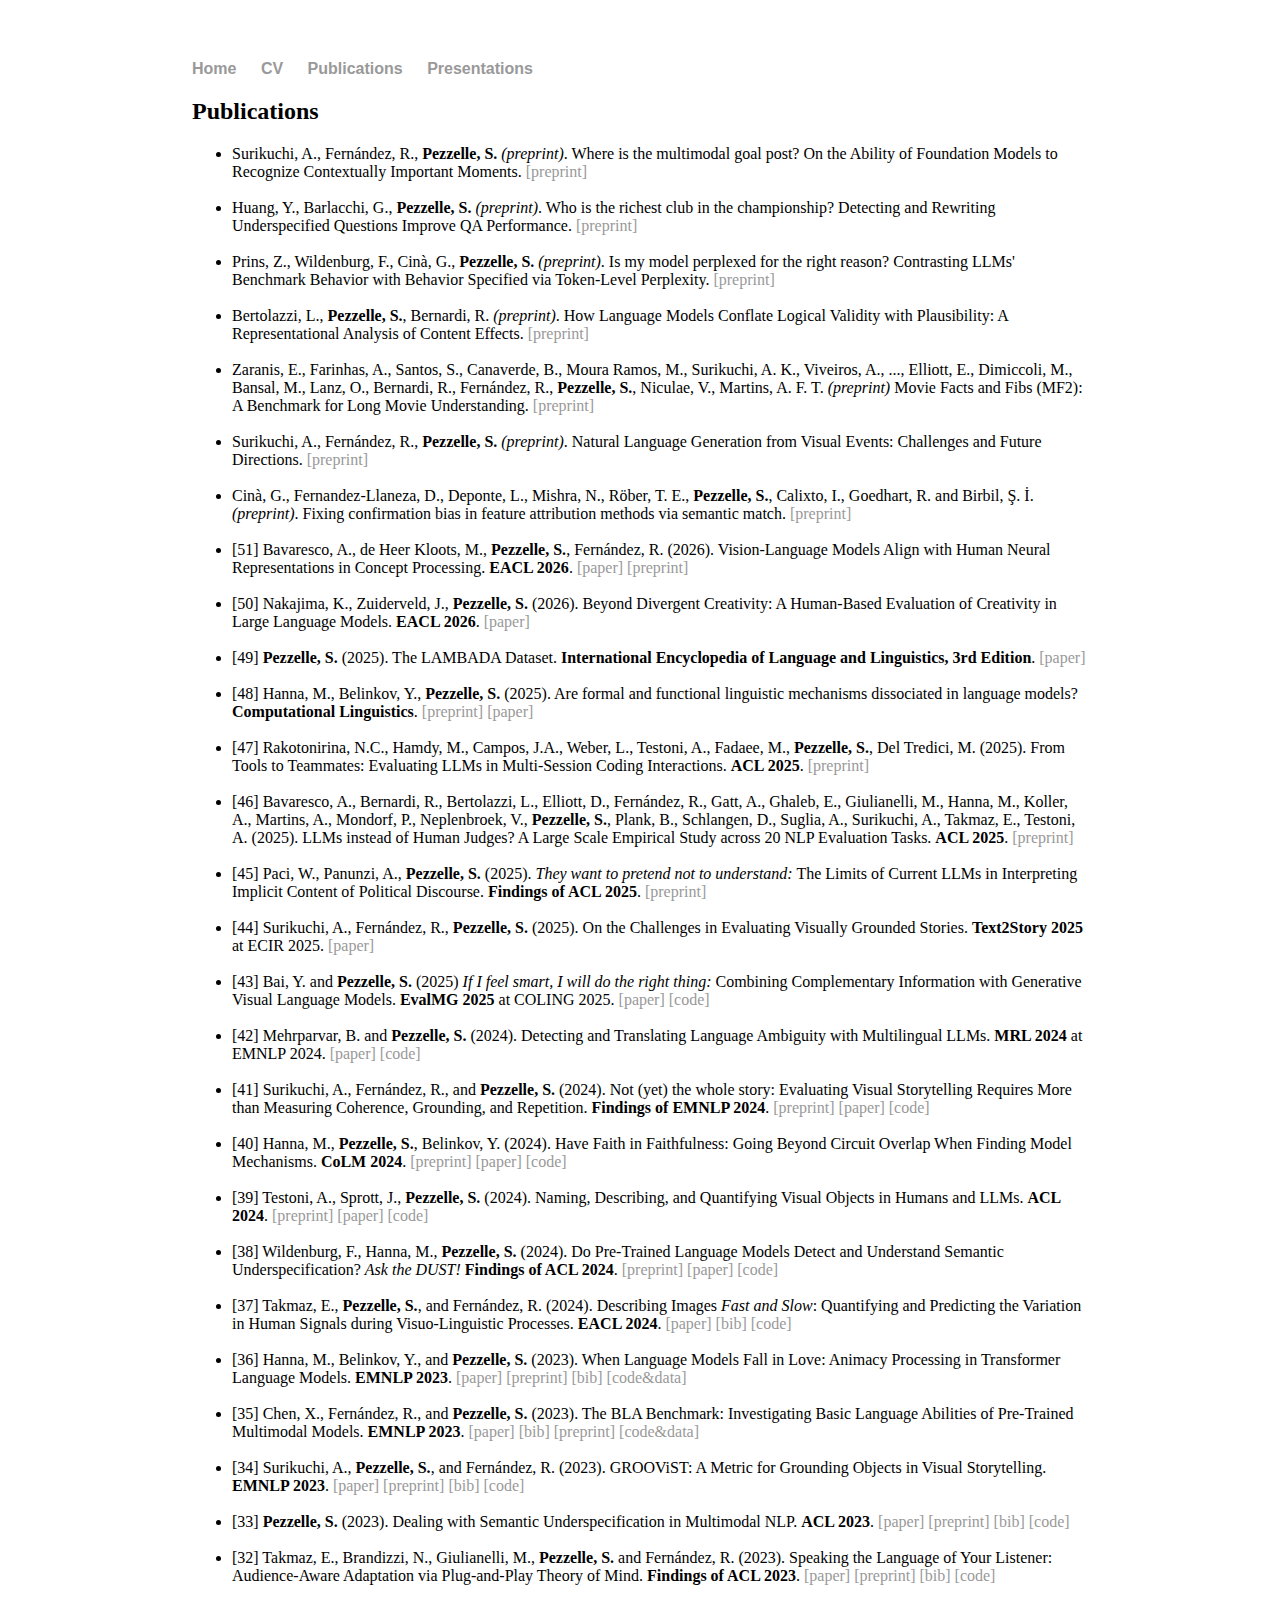
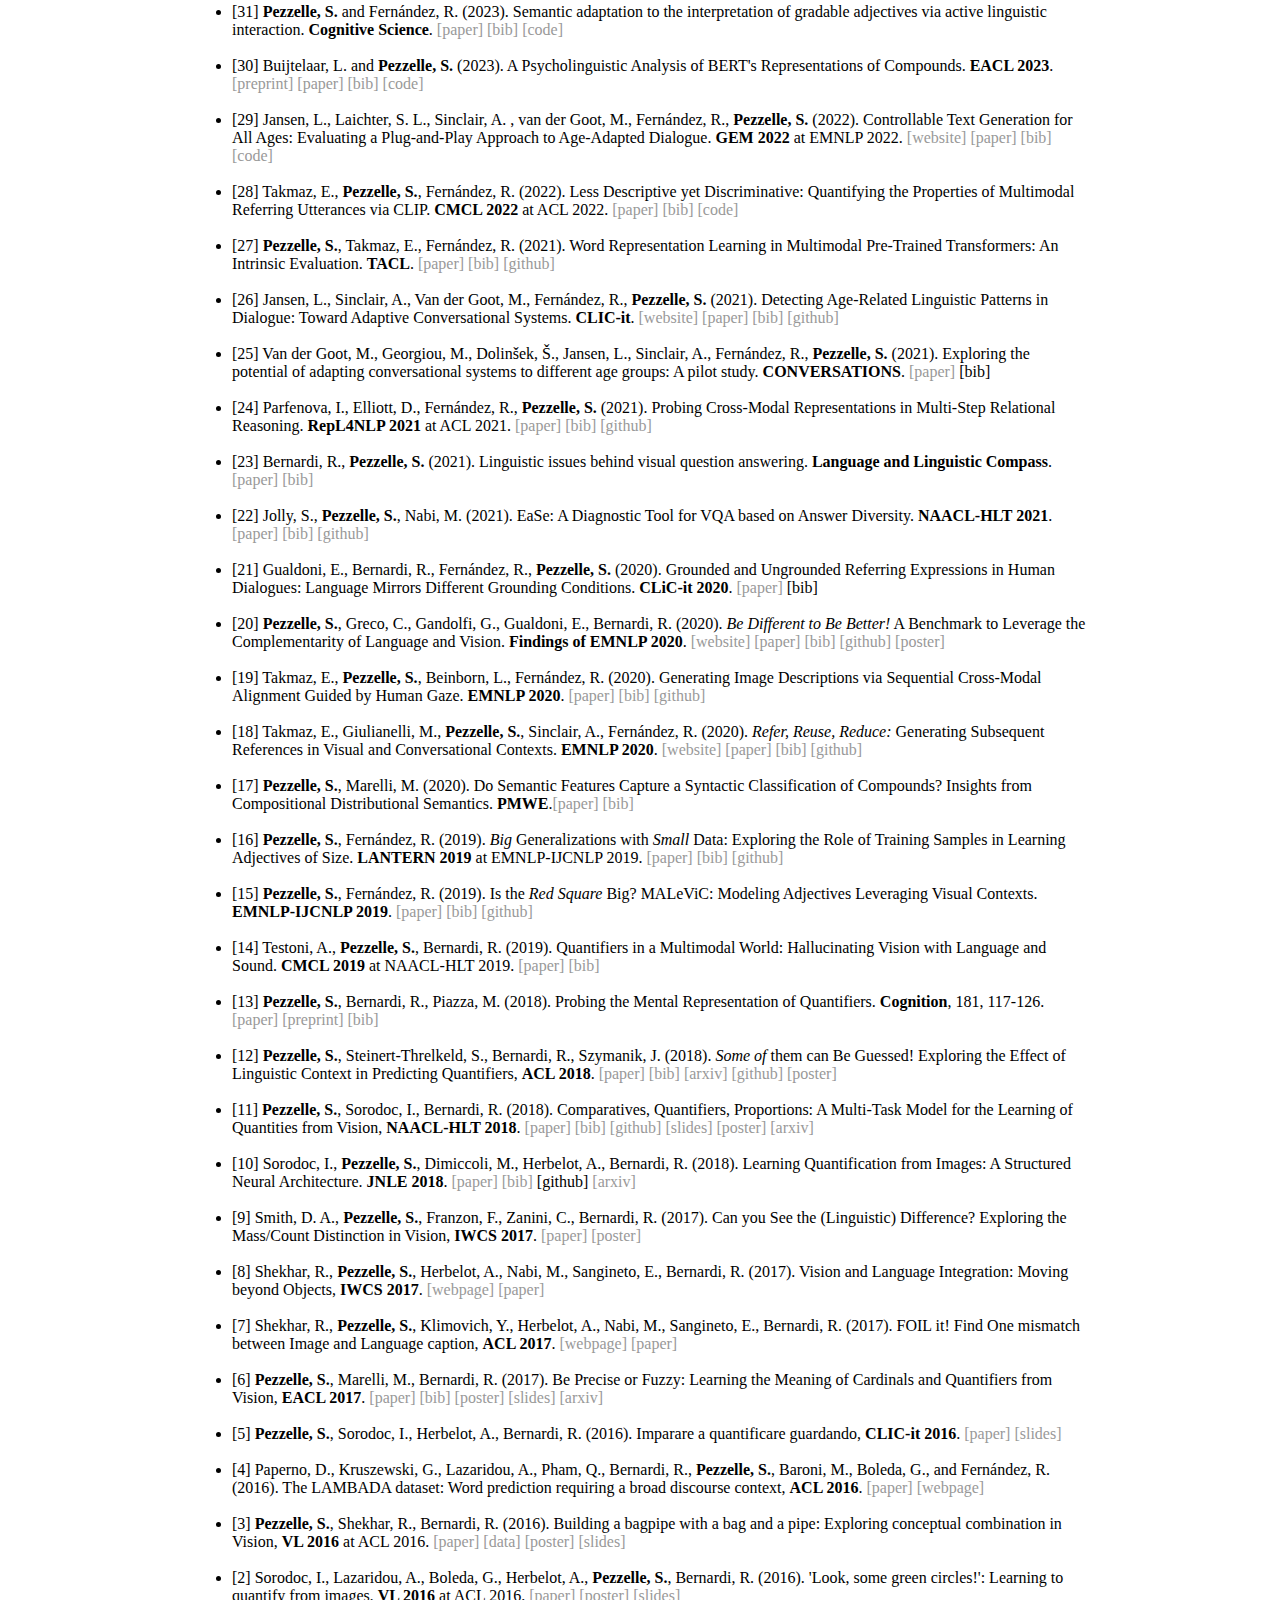
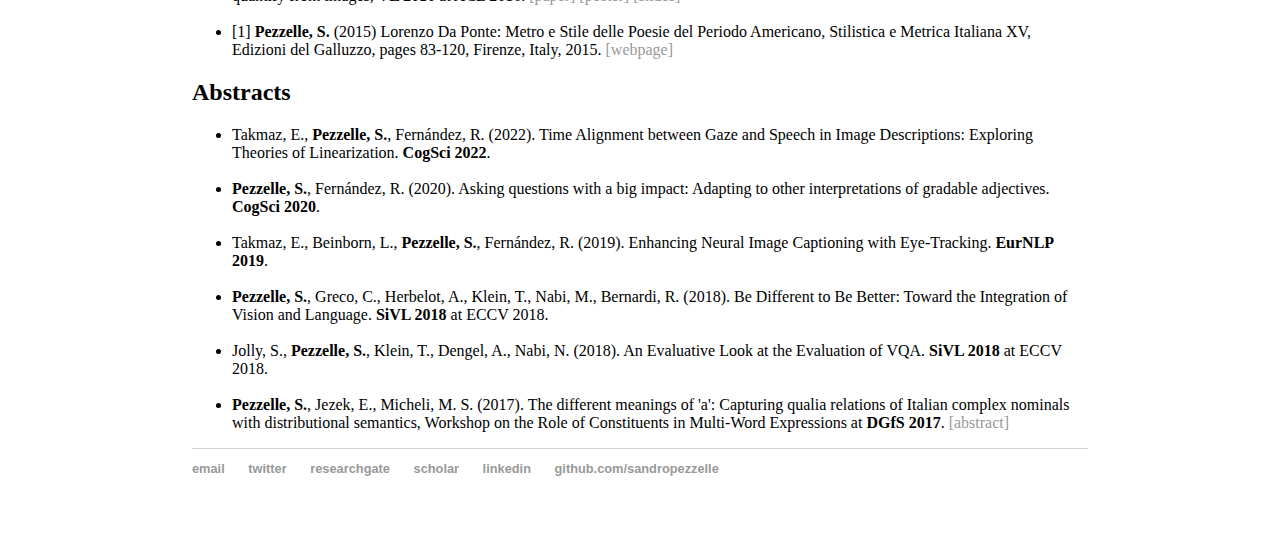
<file: Publications/index.html>
<!DOCTYPE html>
<html>
        <head>
                <title>Sandro Pezzelle</title>
                <!-- link to main stylesheet -->
                <link rel="stylesheet" type="text/css" href="/main.css">
        </head>
        <body>
                <nav>
                <ul>

                        <li><a href="/">Home</a></li>
                        <li><a href="/CV/">CV</a></li>
                        <li><a href="/Publications/">Publications</a></li>
                        <li><a href="/Presentations/">Presentations</a></li>
                        <!--
				<li><a href="/Other/">Other Projects</a></li>
				-->

                </ul>
                </nav>
                <div class="container">
                <div class="blurb">
                        <h2>Publications</h2>

<!--
                     <h2>Preprints</h2>
-->
                        <ul>

			<li>Surikuchi, A., Fernández, R., <b>Pezzelle, S.</b> <i>(preprint)</i>. Where is the multimodal goal post? On the Ability of Foundation Models to Recognize Contextually Important Moments. <a href="https://arxiv.org/abs/2601.16333" target="_blank">[preprint]</a></li><br>

			<li>Huang, Y., Barlacchi, G., <b>Pezzelle, S.</b> <i>(preprint)</i>. Who is the richest club in the championship? Detecting and Rewriting Underspecified Questions Improve QA Performance. <a href="" target="_blank">[preprint]</a></li><br>

			<li>Prins, Z., Wildenburg, F., Cinà, G., <b>Pezzelle, S.</b> <i>(preprint)</i>. Is my model perplexed for the right reason? Contrasting LLMs' Benchmark Behavior with Behavior Specified via Token-Level Perplexity. <a href="" target="_blank">[preprint]</a></li><br>

			<li>Bertolazzi, L., <b>Pezzelle, S.</b>, Bernardi, R. <i>(preprint)</i>. How Language Models Conflate Logical Validity with Plausibility: A Representational Analysis of Content Effects. <a href="https://arxiv.org/abs/2510.06700" target="_blank">[preprint]</a></li> <br>

			<li>Zaranis, E., Farinhas, A., Santos, S., Canaverde, B., Moura Ramos, M., Surikuchi, A. K., Viveiros, A., ..., Elliott, E., Dimiccoli, M., Bansal, M., Lanz, O., Bernardi, R., Fernández, R., <b>Pezzelle, S.</b>, Niculae, V., Martins, A. F. T. <i>(preprint)</i> Movie Facts and Fibs (MF2): A Benchmark for Long Movie Understanding. <a href="https://arxiv.org/pdf/2506.06275" target="_blank">[preprint]</a></li> <br>

			<li>Surikuchi, A., Fernández, R., <b>Pezzelle, S.</b> <i>(preprint)</i>. Natural Language Generation from Visual Events: Challenges and Future Directions. <a href="https://arxiv.org/abs/2502.13034" target="_blank">[preprint]</a></li> <br>

                        <li>Cinà, G., Fernandez-Llaneza, D., Deponte, L., Mishra, N., Röber, T. E., <b>Pezzelle, S.</b>, Calixto, I., Goedhart, R. and Birbil, Ş. İ. <i>(preprint)</i>. Fixing confirmation bias in feature attribution methods via semantic match. <a href="https://arxiv.org/pdf/2307.00897" target="_blank">[preprint]</a></li><br>

                        <li>[51] Bavaresco, A., de Heer Kloots, M., <b>Pezzelle, S.</b>, Fernández, R. (2026). Vision-Language Models Align with Human Neural Representations in Concept Processing. <b>EACL 2026</b>. <a href="https://aclanthology.org/2026.eacl-long.150/" target="_blank">[paper]</a> <a href="https://arxiv.org/abs/2407.17914" target="_blank">[preprint]</a></li> <br>

                        <li>[50] Nakajima, K., Zuiderveld, J., <b>Pezzelle, S.</b> (2026). Beyond Divergent Creativity: A Human-Based Evaluation of Creativity in Large Language Models. <b>EACL 2026</b>. <a href="https://aclanthology.org/2026.findings-eacl.138/" target="_blank">[paper]</a></li> <br>

                        <li>[49] <b>Pezzelle, S.</b> (2025). The LAMBADA Dataset. <b>International Encyclopedia of Language and Linguistics, 3rd Edition</b>. <a href="https://www.sciencedirect.com/science/article/abs/pii/B9780323955041008334" target="_blank">[paper]</a></li><br>

			<li>[48] Hanna, M., Belinkov, Y., <b>Pezzelle, S.</b> (2025). Are formal and functional linguistic mechanisms dissociated in language models? <b>Computational Linguistics</b>. <a href="https://arxiv.org/abs/2503.11302" target="_blank">[preprint]</a> <a href="https://direct.mit.edu/coli/article/doi/10.1162/coli.a.24/133145/Are-Formal-and-Functional-Linguistic-Mechanisms" target="_blank">[paper]</a></li> <br>

                        <li>[47] Rakotonirina, N.C., Hamdy, M., Campos, J.A., Weber, L., Testoni, A., Fadaee, M., <b>Pezzelle, S.</b>, Del Tredici, M. (2025). From Tools to Teammates: Evaluating LLMs in Multi-Session Coding Interactions. <b>ACL 2025</b>. <a href="https://arxiv.org/abs/2502.13791" target="_blank">[preprint]</a></li> <br>

                        <li>[46] Bavaresco, A., Bernardi, R., Bertolazzi, L., Elliott, D., Fernández, R., Gatt, A., Ghaleb, E., Giulianelli, M., Hanna, M., Koller, A., Martins, A., Mondorf, P., Neplenbroek, V., <b>Pezzelle, S.</b>, Plank, B., Schlangen, D., Suglia, A., Surikuchi, A., Takmaz, E., Testoni, A. (2025). LLMs instead of Human Judges? A Large Scale Empirical Study across 20 NLP Evaluation Tasks. <b>ACL 2025</b>. <a href="https://arxiv.org/abs/2406.18403" target="_blank">[preprint]</a></li> <br>

			<li>[45] Paci, W., Panunzi, A., <b>Pezzelle, S.</b> (2025). <i>They want to pretend not to understand:</i> The Limits of Current LLMs in Interpreting Implicit Content of Political Discourse. <b>Findings of ACL 2025</b>. <a href="https://www.arxiv.org/pdf/2506.06775" target="_blank">[preprint]</a></li> <br>


			<li>[44] Surikuchi, A., Fernández, R., <b>Pezzelle, S.</b> (2025). On the Challenges in Evaluating Visually Grounded Stories. <b>Text2Story 2025</b> at ECIR 2025. <a href="https://ceur-ws.org/Vol-3964/paper19.pdf" target="_blank">[paper]</a></li> <br>


                        <li>[43] Bai, Y. and <b>Pezzelle, S.</b> (2025) <i>If I feel smart, I will do the right thing:</i> Combining Complementary Information with Generative Visual Language Models. <b>EvalMG 2025</b> at COLING 2025. <a href="https://aclanthology.org/2025.evalmg-1.3/" target="_blank">[paper]</a> <a href="https://github.com/baiyuyu/VL-complementary-infomation" target="_blank">[code]</a></li> <br>


                	<li>[42] Mehrparvar, B. and <b>Pezzelle, S.</b> (2024). Detecting and Translating Language Ambiguity with Multilingual LLMs. <b>MRL 2024</b> at EMNLP 2024. <a href="https://aclanthology.org/2024.mrl-1.26/" target="_blank">[paper]</a> <a href="https://github.com/iBM88/translating_language_ambiguity" target="_blank">[code]</a></li>			<br>

                        <li>[41] Surikuchi, A., Fernández, R., and <b>Pezzelle, S.</b> (2024). Not (yet) the whole story: Evaluating Visual Storytelling Requires More than Measuring Coherence, Grounding, and Repetition. <b>Findings of EMNLP 2024</b>. <a href="https://arxiv.org/abs/2407.04559" target="_blank">[preprint]</a> <a href="https://aclanthology.org/2024.findings-emnlp.679/" target="_blank">[paper]</a> <a href="https://github.com/akskuchi/dHM-visual-storytelling" target="_blank">[code]</a></li>
			<br>

                        <li>[40] Hanna, M., <b>Pezzelle, S.</b>, Belinkov, Y. (2024). Have Faith in Faithfulness: Going Beyond Circuit Overlap When Finding Model Mechanisms. <b>CoLM 2024</b>. <a href="https://arxiv.org/pdf/2403.17806.pdf" target="_blank">[preprint]</a> <a href="https://openreview.net/pdf?id=grXgesr5dT" target="_blank">[paper]</a> <a href="https://github.com/hannamw/eap-ig-faithfulness" target="_blank">[code]</a></li>
			<br>


                        <li>[39] Testoni, A., Sprott, J., <b>Pezzelle, S.</b> (2024). Naming, Describing, and Quantifying Visual Objects in Humans and LLMs. <b>ACL 2024</b>. <a href="https://arxiv.org/abs/2403.06935" target="_blank">[preprint]</a> <a href="https://aclanthology.org/2024.acl-short.50.pdf" target="_blank">[paper]</a> <a href="https://github.com/albertotestoni/ndq_visual_objects" target="_blank">[code]</a></li>
			<br>

                        <li>[38] Wildenburg, F., Hanna, M., <b>Pezzelle, S.</b> (2024). Do Pre-Trained Language Models Detect and Understand Semantic Underspecification? <i>Ask the DUST!</i> <b>Findings of ACL 2024</b>. <a href="https://arxiv.org/abs/2402.12486" target="_blank">[preprint]</a> <a href="https://aclanthology.org/2024.findings-acl.572/" target="_blank">[paper]</a> <a href="https://github.com/frank-wildenburg/DUST" target="_blank">[code]</a></li>
                        <br>

		        <li>[37] Takmaz, E., <b>Pezzelle, S.</b>, and Fernández, R. (2024). Describing Images <i>Fast and Slow</i>: Quantifying and Predicting the Variation in Human Signals during Visuo-Linguistic Processes. <b>EACL 2024</b>. <a href="https://aclanthology.org/2024.eacl-long.126/" target="_blank">[paper]</a> <a href="https://aclanthology.org/2024.eacl-long.126.bib" target="_blank">[bib]</a> <a href="https://github.com/ecekt/visuolinguistic_signal_variation" target="_blank">[code]</a></li>
<br>

<!--
			</ul>
			<h2>2023</h2>
			<ul>
-->


			<li>[36] Hanna, M., Belinkov, Y., and <b>Pezzelle, S.</b> (2023). When Language Models Fall in Love: Animacy Processing in Transformer Language Models. <b>EMNLP 2023</b>. <a href="https://aclanthology.org/2023.emnlp-main.744.pdf" target="_blank">[paper]</a> <a href="https://arxiv.org/abs/2310.15004" target="_blank">[preprint]</a> <a href="https://aclanthology.org/2023.emnlp-main.744.bib" target="https://aclanthology.org/2023.emnlp-main.744.bib">[bib]</a> <a href="https://github.com/hannamw/lms-in-love" target="_blank">[code&data]</a></li><br>

                        <li>[35] Chen, X., Fernández, R., and <b>Pezzelle, S.</b> (2023). The BLA Benchmark: Investigating Basic Language Abilities of Pre-Trained Multimodal Models. <b>EMNLP 2023</b>. <a href="https://aclanthology.org/2023.emnlp-main.356/" target="_blank">[paper]</a> <a href="https://aclanthology.org/2023.emnlp-main.356.bib" target="_blank">[bib]</a> <a href="https://arxiv.org/abs/2310.15061" target="_blank">[preprint]</a> <a href="https://github.com/shin-ee-chen/BLA" target="_blank">[code&data]</a></li><br>
			
			<li>[34] Surikuchi, A., <b>Pezzelle, S.</b>, and Fernández, R. (2023). GROOViST: A Metric for Grounding Objects in Visual Storytelling. <b>EMNLP 2023</b>. <a href="https://aclanthology.org/2023.emnlp-main.202/" target="_blank">[paper]</a> <a href="https://arxiv.org/abs/2310.17770" target="_blank">[preprint]</a> <a href="https://aclanthology.org/2023.emnlp-main.202.bib" target="_blank">[bib]</a> <a href="https://github.com/akskuchi/groovist" target="_blank">[code]</a></li><br>

			<li>[33] <b>Pezzelle, S.</b> (2023). Dealing with Semantic Underspecification in Multimodal NLP. <b>ACL 2023</b>. <a href="https://aclanthology.org/2023.acl-long.675/" target="_blank">[paper]</a> <a href="https://arxiv.org/pdf/2306.05240.pdf" target="_blank">[preprint]</a> <a href="https://aclanthology.org/2023.acl-long.675.bib" target="_blank">[bib]</a> <a href="https://github.com/sandropezzelle/sunglass" target="_blank">[code]</a></li><br>

			<li>[32] Takmaz, E., Brandizzi, N., Giulianelli, M., <b>Pezzelle, S.</b> and Fernández, R. (2023)</i>. Speaking the Language of Your Listener: Audience-Aware Adaptation via Plug-and-Play Theory of Mind. <b>Findings of ACL 2023</b>. <a href="https://aclanthology.org/2023.findings-acl.258/" target="_blank">[paper]</a> <a href="https://arxiv.org/pdf/2305.19933.pdf" target="_blank">[preprint]</a> <a href="https://aclanthology.org/2023.findings-acl.258.bib" target="_blank">[bib]</a> <a href="https://github.com/nicofirst1/speaker-adaptation" target="_blank">[code]</a></li><br>

			<li>[31] <b>Pezzelle, S.</b> and Fernández, R. (2023). Semantic adaptation to the interpretation of gradable adjectives via active linguistic interaction. <b>Cognitive Science</b>. <a href="https://onlinelibrary.wiley.com/doi/full/10.1111/cogs.13248" target="_blank">[paper]</a> <a href="bib/cogsci2023.bib" target="_blank">[bib]</a> <a href="https://surfdrive.surf.nl/files/index.php/s/IUi4X4QGkUiqm9Z" target="_blank">[code]</a></li>
<br>

			<li>[30] Buijtelaar, L. and <b>Pezzelle, S.</b> (2023). A Psycholinguistic Analysis of BERT's Representations of Compounds. <b>EACL 2023</b>. <a href="https://arxiv.org/abs/2302.07232" target="_blank">[preprint]</a> <a href="https://aclanthology.org/2023.eacl-main.163.pdf" target="_blank">[paper]</a> <a href="https://aclanthology.org/2023.eacl-main.163/#" target="_blank">[bib]</a> <a href="https://github.com/lars927/compounds-analysis-bert" target="_blank">[code]</a></li>
<br>

<!--
			</ul>
			<h2>2022</h2>
			<ul>
-->

			<li>[29] Jansen, L., Laichter, S. L., Sinclair, A. , van der Goot, M., Fernández, R., <b>Pezzelle, S.</b> (2022). Controllable Text Generation for All Ages: Evaluating a Plug-and-Play Approach to Age-Adapted Dialogue. <b>GEM 2022</b> at EMNLP 2022. <a href="https://dmg-illc.github.io/ai-age-adaptation/" target="_blank">[website]</a> <a href="https://pure.uva.nl/ws/files/98482540/19_Paper.pdf" target="_blank">[paper]</a> <a href="https://aclanthology.org/2022.gem-1.14.bib" target="_blank">[bib]</a> <a href="https://github.com/lennertjansen/pplm-age-adapt-dialogue" target="_blank">[code]</a></li>
<br>

			<li>[28] Takmaz, E., <b>Pezzelle, S.</b>, Fernández, R. (2022). Less Descriptive yet Discriminative: Quantifying the Properties of Multimodal Referring Utterances via CLIP. <b>CMCL 2022</b> at ACL 2022. <a href="https://aclanthology.org/2022.cmcl-1.4/" target="_blank">[paper]</a> <a href="https://scholar.googleusercontent.com/scholar.bib?q=info:3MB4lY9QQGUJ:scholar.google.com/&output=citation&scisdr=CgUQEzbgEL7PnZrVVFY:AAGBfm0AAAAAYw3TTFaTQ11iyEvLeHZEC9PqLXSdj7ut&scisig=AAGBfm0AAAAAYw3TTAOjr6ACsgm5Ncm2HzL-IZyiS5Tt&scisf=4&ct=citation&cd=-1&hl=it" target="_blank">[bib]</a> <a href="https://github.com/ecekt/clip-desc-disc" target="_blank">[code]</a></li>
<br>
<!--
			</ul>
			<h2>2021</h2>
			<ul>
-->


			<li>[27] <b>Pezzelle, S.</b>, Takmaz, E., Fernández, R. (2021). Word Representation Learning in Multimodal Pre-Trained Transformers: An Intrinsic Evaluation. <b>TACL</b>. <a href="https://direct.mit.edu/tacl/article/doi/10.1162/tacl_a_00443/108935/Word-Representation-Learning-in-Multimodal-Pre" target="_blank">[paper]</a> <a href="bib/tacl2021.bib" target="_blank">[bib]</a> <a href="https://github.com/sandropezzelle/multimodal-evaluation" target="_blank">[github]</a></li>

<br>


			<li>[26] Jansen, L., Sinclair, A., Van der Goot, M., Fernández, R., <b>Pezzelle, S.</b> (2021). Detecting Age-Related Linguistic Patterns in Dialogue: Toward Adaptive Conversational Systems. <b>CLIC-it</b>. <a href="https://dmg-illc.github.io/ai-age-adaptation/" target="_blank">[website]</a> <a href="http://ceur-ws.org/Vol-3033/paper47.pdf" target="_blank">[paper]</a> <a href="bib/clicit2021.bib" target="_blank">[bib]</a> <a href="https://github.com/lennertjansen/detecting-age-in-dialogue" target="_blank">[github]</a></li>

<br>


			<li>[25] Van der Goot, M., Georgiou, M., Dolinšek, Š., Jansen, L., Sinclair, A., Fernández, R., <b>Pezzelle, S.</b> (2021). Exploring the potential of adapting conversational systems to different age groups: A pilot study. <b>CONVERSATIONS</b>. <a href="https://conversations2021.files.wordpress.com/2021/11/conversations_2021_positionpaper_20_vandergoot-1.pdf" target="_blank">[paper]</a> [bib]</li>

<br>


			<li>[24] Parfenova, I., Elliott, D., Fernández, R., <b>Pezzelle, S.</b> (2021). Probing Cross-Modal Representations in Multi-Step Relational Reasoning. <b>RepL4NLP 2021</b> at ACL 2021. <a href="https://aclanthology.org/2021.repl4nlp-1.16/" target="_blank">[paper]</a> <a href="https://aclanthology.org/2021.repl4nlp-1.16.bib" target="_blank">[bib]</a> <a href="https://github.com/jig-san/multi-step-size-reasoning" target="_blank">[github]</a></li>

<br>


			<li>[23] Bernardi, R., <b>Pezzelle, S.</b> (2021). Linguistic issues behind visual question answering. <b>Language and Linguistic Compass</b>. <a href="https://onlinelibrary.wiley.com/doi/10.1111/lnc3.12417" target="_blank">[paper]</a> <a href="bib/compass.bib" target="_blank">[bib]</a></li>

<br>

			<li>[22] Jolly, S., <b>Pezzelle, S.</b>, Nabi, M. (2021). EaSe: A Diagnostic Tool for VQA based on Answer Diversity. <b>NAACL-HLT 2021</b>. <a href="https://www.aclweb.org/anthology/2021.naacl-main.192.pdf" target="_blank">[paper]</a> <a href="https://aclanthology.org/2021.naacl-main.192.bib" target="_blank">[bib]</a> <a href="https://github.com/shailzajolly/EaSe" target="_blank">[github]</a></li>
<br>

<!--
			</ul>
			<h2>2020</h2>
			<ul>
-->
			<li>[21] Gualdoni, E., Bernardi, R., Fernández, R., <b>Pezzelle, S.</b> (2020). Grounded and Ungrounded Referring Expressions in Human Dialogues: Language Mirrors Different Grounding Conditions. <b>CLiC-it 2020</b>. <a href="http://ceur-ws.org/Vol-2769/paper_38.pdf" target="_blank">[paper]</a> [bib]</li>

<br>

			<li>[20] <b>Pezzelle, S.</b>, Greco, C., Gandolfi, G., Gualdoni, E., Bernardi, R. (2020). <i>Be Different to Be Better!</i> A Benchmark to Leverage the Complementarity of Language and Vision. <b>Findings of EMNLP 2020</b>. <a href="https://sites.google.com/view/bd2bb/home" target="_blank">[website]</a> <a href="https://www.aclweb.org/anthology/2020.findings-emnlp.248.pdf" target="_blank">[paper]</a> <a href="https://www.aclweb.org/anthology/2020.findings-emnlp.248.bib" target="_blank">[bib]</a> <a href="https://github.com/sandropezzelle/bd2bb" target="_blank">[github]</a> <a href="Pezzelle_blackboxNLP_poster.pdf">[poster]</a></li>

<br>

			<li>[19] Takmaz, E., <b>Pezzelle, S.</b>, Beinborn, L., Fernández, R. (2020). Generating Image Descriptions via Sequential Cross-Modal Alignment Guided by Human Gaze. <b>EMNLP 2020</b>. <a href="https://www.aclweb.org/anthology/2020.emnlp-main.377.pdf" target="_blank">[paper]</a> <a href="https://www.aclweb.org/anthology/2020.emnlp-main.377.bib" target="_blank">[bib]</a> <a href="https://github.com/dmg-illc/didec-seq-gen" target="_blank">[github]</a></li>

<br>

			<li>[18] Takmaz, E., Giulianelli, M., <b>Pezzelle, S.</b>, Sinclair, A., Fernández, R. (2020). <i>Refer, Reuse, Reduce:</i> Generating Subsequent References in Visual and Conversational Contexts. <b>EMNLP 2020</b>. <a href="https://dmg-photobook.github.io/" target="_blank">[website]</a> <a href="https://www.aclweb.org/anthology/2020.emnlp-main.353.pdf" target="_blank">[paper]</a> <a href="https://www.aclweb.org/anthology/2020.emnlp-main.353.bib" target="_blank">[bib]</a> <a href="https://github.com/dmg-photobook/ref-gen-photobook" target="_blank">[github]</a></li>

<br>

			<li>[17] <b>Pezzelle, S.</b>, Marelli, M. (2020). Do Semantic Features Capture a Syntactic Classification of Compounds? Insights from Compositional Distributional Semantics. <b>PMWE</b>.<a href="https://langsci-press.org/catalog/view/239/1890/1764-1" target="_blank">[paper]</a> <a href="https://scholar.googleusercontent.com/scholar.bib?q=info:_x0xPmVMqngJ:scholar.google.com/&output=citation&scisdr=CgUQ_Yf-EMjvvmGR8hE:AAGBfm0AAAAAX7OU6hEgYYGG8e9dpWyW3j6TBSBCAMQo&scisig=AAGBfm0AAAAAX7OU6se_xqipj8QHQJwIe839MoviIu6p&scisf=4&ct=citation&cd=-1&hl=it&scfhb=1" target="_blank">[bib]</a></li>

<br>

<!--
			</ul>
			<h2>2019</h2>
			<ul>
-->

                        <li>[16] <b>Pezzelle, S.</b>, Fernández, R. (2019). <i>Big</i> Generalizations with <i>Small</i> Data: Exploring the Role of Training Samples in Learning Adjectives of Size. <b>LANTERN 2019</b> at EMNLP-IJCNLP 2019. <a href="https://www.aclweb.org/anthology/D19-6403.pdf" target="_blank">[paper]</a> <a href="https://www.aclweb.org/anthology/D19-6403.bib" target="_blank">[bib]</a> <a href="https://github.com/sandropezzelle/malevic" target="_blank">[github]</a></li>

<br>

			<li>[15] <b>Pezzelle, S.</b>, Fernández, R. (2019). Is the <i>Red Square</i> Big? MALeViC: Modeling Adjectives Leveraging Visual Contexts. <b>EMNLP-IJCNLP 2019</b>. <a href="https://www.aclweb.org/anthology/D19-1285.pdf" target="_blank">[paper]</a> <a href="https://www.aclweb.org/anthology/D19-1285.bib" target="_blank">[bib]</a> <a href="https://github.com/sandropezzelle/malevic" target="_blank">[github]</a></li>

<br>

                        <li>[14] Testoni, A., <b>Pezzelle, S.</b>, Bernardi, R. (2019). Quantifiers in a Multimodal World: Hallucinating Vision with Language and Sound. <b>CMCL 2019</b> at NAACL-HLT 2019. <a href="https://www.aclweb.org/anthology/W19-2912" target="_blank">[paper]</a> <a href="https://www.aclweb.org/anthology/W19-2912.bib" target="_blank">[bib]</a></li>

<br>

<!--
			</ul>
			<h2>2018</h2>
			<ul>
-->

			<li>[13] <b>Pezzelle, S.</b>, Bernardi, R., Piazza, M. (2018). Probing the Mental Representation of Quantifiers. <b>Cognition</b>, 181, 117-126. <a href="https://www.sciencedirect.com/science/article/pii/S0010027718302130" target="_blank">[paper]</a> <a href="https://iris.unitn.it/retrieve/handle/11572/212630/465340/Pezzelle_etal_Probing_accepted.pdf" target="_blank">[preprint]</a> <a href="bib/cognition.bib" target="_blank">[bib]</a></li>

<br>

			<li>[12] <b>Pezzelle, S.</b>, Steinert-Threlkeld, S., Bernardi, R., Szymanik, J. (2018). <i>Some of</i> them can Be Guessed! Exploring the Effect of Linguistic Context in Predicting Quantifiers, <b>ACL 2018</b>. <a href="http://aclweb.org/anthology/P18-2019" target="_blank">[paper]</a> <a href="https://www.aclweb.org/anthology/P18-2019.bib" target="_blank">[bib]</a> <a href="https://arxiv.org/pdf/1806.00354.pdf" target="_blank">[arxiv]</a> <a href="https://github.com/sandropezzelle/fill-in-the-quant" target="_blank">[github]</a> <a href="https://www.aclweb.org/anthology/attachments/P18-2019.Poster.pdf" target="_blank">[poster]</a></li>

<br>


			<li>[11] <b>Pezzelle, S.</b>, Sorodoc, I., Bernardi, R. (2018). Comparatives, Quantifiers, Proportions: A Multi-Task Model for the Learning of Quantities from Vision, <b>NAACL-HLT 2018</b>. <a href="http://aclweb.org/anthology/N18-1039" target="_blank">[paper]</a> <a href="bib/naacl2018.bib" target="_blank">[bib]</a> <a href="https://github.com/sandropezzelle/multitask-quant" target="_blank">[github]</a> <a href="Pezzelle_NAACL2018.pdf" target="_blank">[slides]</a> <a href="poster_caos_def.pdf" target="_blank">[poster]</a> <a href="https://arxiv.org/pdf/1804.05018.pdf" target="_blank">[arxiv]</a></li>

<br>

			<li>[10] Sorodoc, I., <b>Pezzelle, S.</b>, Dimiccoli, M., Herbelot, A., Bernardi, R. (2018). Learning Quantification from Images: A Structured Neural Architecture. <b>JNLE 2018</b>. <a href="https://www.cambridge.org/core/services/aop-cambridge-core/content/view/FCD108133CB2030B785366DBF529A892/S1351324918000128a.pdf/learning_quantification_from_images_a_structured_neural_architecture.pdf" target="_blank">[paper]</a> <a href="bib/jnle.bib" target="_blank">[bib]</a> [github] <a href="https://arxiv.org/pdf/1704.02923.pdf" target="_blank">[arxiv]</a></li>

<br>

<!--
			</ul>
                        <h2>2017</h2>
                        <ul>
-->
    
                    <li>[9] Smith, D. A., <b>Pezzelle, S.</b>, Franzon, F., Zanini, C., Bernardi, R. (2017). Can you See the (Linguistic) Difference? Exploring the Mass/Count Distinction in Vision, <b>IWCS 2017</b>. <a href="http://aclweb.org/anthology/W17-6939" target="_blank">[paper]</a> <a href="">[poster]</a></li>

<br>

                        <li>[8] Shekhar, R., <b>Pezzelle, S.</b>, Herbelot, A., Nabi, M., Sangineto, E., Bernardi, R. (2017). Vision and Language Integration: Moving beyond Objects, <b>IWCS 2017</b>. <a href="https://foilunitn.github.io/" target="_blank">[webpage]</a> <a href="http://www.aclweb.org/anthology/W17-6938" target="_blank">[paper]</a></li>

<br>

                        <li>[7] Shekhar, R., <b>Pezzelle, S.</b>, Klimovich, Y., Herbelot, A., Nabi, M., Sangineto, E., Bernardi, R. (2017). FOIL it! Find One mismatch between Image and Language caption, <b>ACL 2017</b>. <a href="https://foilunitn.github.io/" target="_blank">[webpage]</a> <a href="https://arxiv.org/pdf/1705.01359.pdf" target="_blank">[paper]</a></li> 

<br>

                        <li>[6] <b>Pezzelle, S.</b>, Marelli, M., Bernardi, R. (2017). Be Precise or Fuzzy: Learning the Meaning of Cardinals and Quantifiers from Vision, <b>EACL 2017</b>. <a href="http://aclweb.org/anthology/E17-2054" target="_blank">[paper]</a> <a href="bib/beprecise.bib" target="_blank">[bib]</a> <a href="/Publications/poster_EACL.pdf" target="_blank">[poster]</a> <a href="/Publications/Be_precise_or_fuzzy.pdf">[slides]</a> <a href="https://arxiv.org/pdf/1702.05270.pdf" target="_blank">[arxiv]</a></li>                    

<br>   

<!--
                     </ul>
                        <h2>2016</h2>
                        <ul>
-->

                        <li>[5] <b>Pezzelle, S.</b>, Sorodoc, I., Herbelot, A., Bernardi, R. (2016). Imparare a quantificare guardando, <b>CLIC-it 2016</b>. <a href="http://ceur-ws.org/Vol-1749/paper42.pdf" target="_blank">[paper]</a> <a href="/Publications/clic-it2016.pdf" target="_blank">[slides]</a></li>

<br>

                        <li>[4] Paperno, D., Kruszewski, G., Lazaridou, A., Pham, Q., Bernardi, R., <b>Pezzelle, S.</b>, Baroni, M., Boleda, G., and Fernández, R. (2016). The LAMBADA dataset: Word prediction requiring a broad discourse context, <b>ACL 2016</b>. <a href="https://www.aclweb.org/anthology/P/P16/P16-1144.pdf" target="_blank">[paper]</a> <a href="http://clic.cimec.unitn.it/lambada/" target="_blank">[webpage]</a></li>

<br>

                        <li>[3] <b>Pezzelle, S.</b>, Shekhar, R., Bernardi, R. (2016). Building a bagpipe with a bag and a pipe: Exploring conceptual combination in Vision, <b>VL 2016</b> at ACL 2016. <a href="http://www.aclweb.org/anthology/W/W16/W16-3208.pdf" target="_blank">[paper]</a> <a href="https://github.com/shekharRavi/nn-composition" target="_blank">[data]</a> <a href="/Publications/bagpipe_poster2016.pdf" target="_blank">[poster]</a> <a href="/Publications/bagpipe_slides2016.pdf" target="_blank">[slides]</a></li>

<br>

                        <li>[2] Sorodoc, I., Lazaridou, A., Boleda, G., Herbelot, A., <b>Pezzelle, S.</b>, Bernardi, R. (2016). 'Look, some green circles!': Learning to quantify from images, <b>VL 2016</b> at ACL 2016. <a href="https://aclweb.org/anthology/W/W16/W16-3211.pdf" target="_blank">[paper]</a> <a href="circles_poster2016.pdf" target="_blank">[poster]</a> <a href="circles_slides2016.pdf" target="_blank">[slides]</a></li>

<br>

<!--
                        </ul>
                        <h2>2015</h2>
                        <ul>
-->

                        <li>[1] <b>Pezzelle, S.</b> (2015) Lorenzo Da Ponte: Metro e Stile delle Poesie del Periodo Americano, Stilistica e Metrica Italiana XV, Edizioni del Galluzzo, pages 83-120, Firenze, Italy, 2015. <a href="http://www.sismel.it/tilist.asp?hdncolragid=2&hdncol=smi" target="_blank">[webpage]</a></li>

                     </ul>
                     <h2>Abstracts</h2>
			<ul>

			<li>Takmaz, E., <b>Pezzelle, S.</b>, Fernández, R. (2022). Time Alignment between Gaze and Speech in Image Descriptions: Exploring Theories of Linearization. <b>CogSci 2022</b>.</li>

<br>

			<li><b>Pezzelle, S.</b>, Fernández, R. (2020). Asking questions with a big impact: Adapting to other interpretations of gradable adjectives. <b>CogSci 2020</b>.</li>
<br>
			<li>Takmaz, E., Beinborn, L., <b>Pezzelle, S.</b>, Fernández, R. (2019). Enhancing Neural Image Captioning with Eye-Tracking. <b>EurNLP 2019</b>.</li>
<br>
			

			<li><b>Pezzelle, S.</b>, Greco, C., Herbelot, A., Klein, T., Nabi, M., Bernardi, R. (2018). Be Different to Be Better: Toward the Integration of Vision and Language. <b>SiVL 2018</b> at ECCV 2018.</li>

<br>

<li>Jolly, S., <b>Pezzelle, S.</b>, Klein, T., Dengel, A., Nabi, N. (2018). An Evaluative Look at the Evaluation of VQA. <b>SiVL 2018</b> at ECCV 2018.</li>

<br>			
                        
                        
                        <li><b>Pezzelle, S.</b>, Jezek, E., Micheli, M. S. (2017). The different meanings of 'a': Capturing qualia relations of Italian complex nominals with distributional semantics, Workshop on the Role of Constituents in Multi-Word Expressions at <b>DGfS 2017</b>. <a href="http://www.ims.uni-stuttgart.de/events/dgfs-mwe-17/abstracts/pezzele-et-al_dgfs-mwe-2017.pdf" target="_blank">[abstract]</a></li>
                        </ul>

<!--

                     <h2>Preprints</h2>

			<ul>
                        <li>Cinà, G., Fernandez-Llaneza, D., Mishra, N., Röber, T. E., <b>Pezzelle, S.</b>, Calixto, I., Goedhart, R. and Birbil, Ş. İ <i>(submitted)</i>. Fixing confirmation bias in feature attribution methods via semantic match. <a href="https://arxiv.org/pdf/2307.00897.pdf" target="_blank">[preprint]</a></li>
			
			<br>

			<li>Jolly, S.*, <b>Pezzelle, S.*</b>, Klein, T., Dengel, A., Nabi, M. (2018). The Wisdom of MaSSeS: Majority, Subjectivity, and Semantic Similarity in the Evaluation of VQA, arXiv:1809.04344. <a href="https://arxiv.org/pdf/1809.04344.pdf" target="_blank">[arxiv]</a> <a href="https://sapmlresearch.github.io/MaSSeS/" target="_blank">[data&code]</a></li>
			</ul>

-->

                </div><!-- /.blurb -->
                </div><!-- /.container -->
                <footer>
                <ul>
        		<li><a href="mailto:s dot pezzelle at uva dot nl">email</a></li>
                        <li><a href="https://twitter.com/sandropezzelle" target="_blank">twitter</a></li>
                        <li><a href="https://www.researchgate.net/profile/Sandro_Pezzelle" target="_blank">researchgate</a></li>
                        <li><a href="https://scholar.google.it/citations?user=PW6eQ6YAAAAJ&hl=en&oi=ao" target="_blank">scholar</a></li>
                        <li><a href="https://www.linkedin.com/in/sandropezzelle/" target="_blank">linkedin</a></li>
        		<li><a href="https://github.com/sandropezzelle" target="_blank">github.com/sandropezzelle</a></li>
                        </ul>
                </footer>
        </body>
</html>
</file>
<file: main.css>
body {
    margin: 60px auto;
    width: 70%;
}
nav ul, footer ul {
    font-family:'Helvetica', 'Arial', 'Sans-Serif';
    padding: 0px;
    list-style: none;
    font-weight: bold;
}
nav ul li, footer ul li {
    display: inline;
    margin-right: 20px;
}
a {
    text-decoration: none;
    color: #999;
}
a:hover {
    text-decoration: underline;
}
h1 {
    font-size: 3em;
    font-family:'Helvetica', 'Arial', 'Sans-Serif';
}
p {
    font-size: 1em;
    line-height: 1.2em;
    color: #333;
}
footer {
    border-top: 1px solid #d5d5d5;
    font-size: .8em;
}

ul.posts { 
    margin: 20px auto 40px; 
    font-size: 1.5em;
}

ul.posts li {
    list-style: none;
}
</file>
